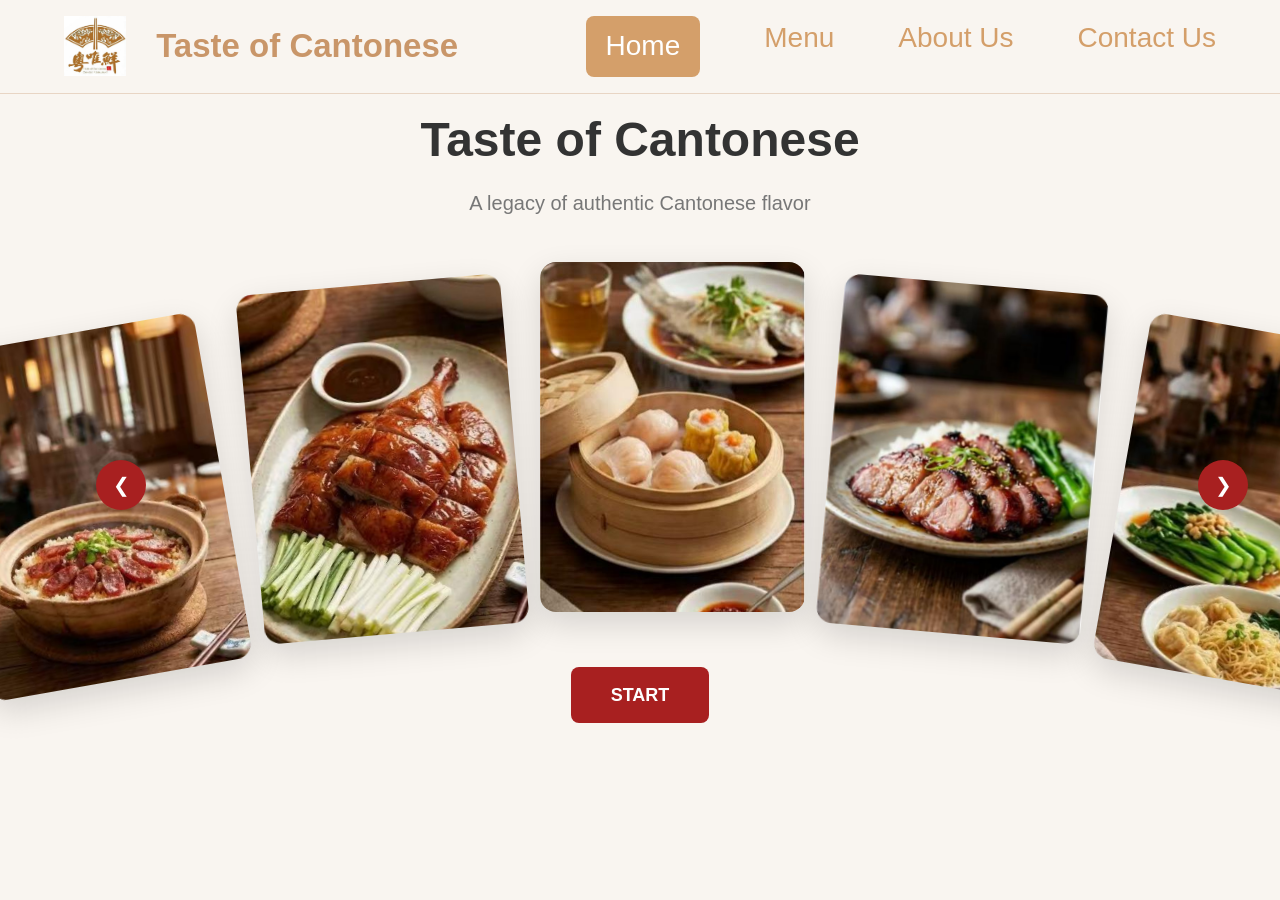
<file: index.html>
<!DOCTYPE html>
<html lang="en">
<head>
    <meta charset="UTF-8">
    <meta name="viewport" content="width=device-width, initial-scale=1.0, maximum-scale=1.0, user-scalable=no">
    <title>Taste of Cantonese</title>
    <link rel="stylesheet" href="style.css">
</head>
<body>
  <!--navigation-->
  <nav class="navbar">
        <div class="logo">
            <img src="logo.jpg"alt="Logo">
        </div>
        <div class="current-page-name">Home</div>
        <div class="header-title">
            <h2>Taste of Cantonese</h2>
        </div>
        <button class="hamburger-btn">☰</button>
        <div class="nav-links">
            <a href="index.html"class='active'>Home</a>
            <a href="menu.html">Menu</a>
            <a href="about.html">About Us</a>
            <a href="contact.html">Contact Us</a>
        </div>
    </nav>
  <!--Home-->
  <section id="home" class="home-page">
        <h1 class="home-title">Taste of Cantonese</h1>
        <p class="home-subtitle">A legacy of authentic Cantonese flavor</p>
       
        <div class="food-gallery-wrapper">
            <button class="carousel-arrow arrow-left">❮</button>
            <button class="carousel-arrow arrow-right">❯</button>

        <div class="food-gallery">
            <div class="food-card">
                <img src="food1.jpg" alt="Claypot Rice">
            </div>
            <div class="food-card">
                <img src="food2.jpg" alt="Roast Duck">
            </div>
            <div class="food-card">
                <img src="food3.jpg" alt="Dim Sum">
            </div>
            <div class="food-card">
                <img src="food4.jpg" alt="BBQ Pork">
            </div>
            <div class="food-card">
                <img src="food5.jpg" alt="Beef Noodles">
            </div>
          </div> 
        </div>

        <a href="menu.html" class="start-btn">START</a >
    </section>
    <script src="checkout.js" defer></script>
</body>
</html>
</file>
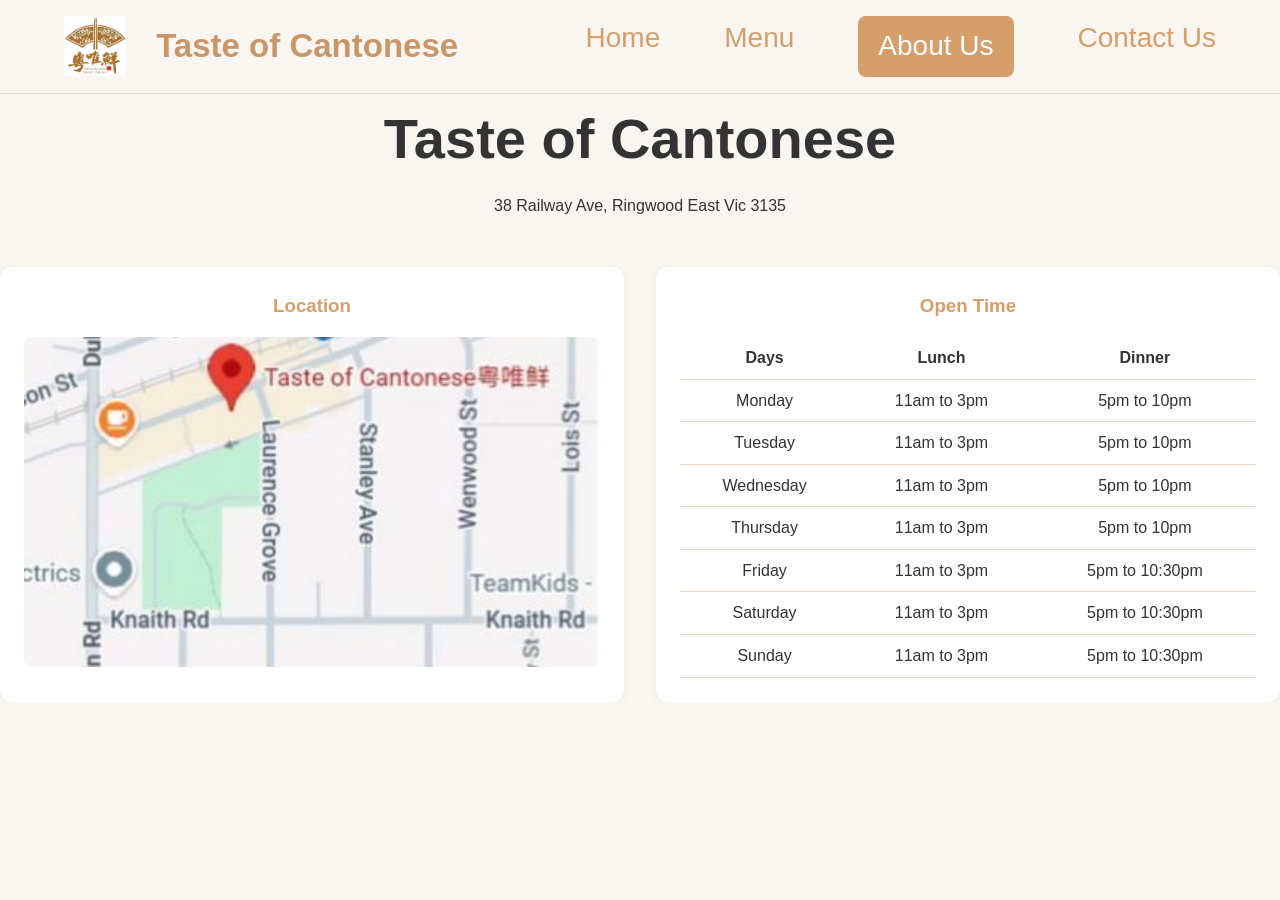
<file: about.html>
<!DOCTYPE html>
<html lang="en">
<head>
    <meta charset="UTF-8">
    <meta name="viewport" content="width=device-width, initial-scale=1.0, maximum-scale=1.0, user-scalable=no">
    <title>Taste of Cantonese</title>
    <link rel="stylesheet" href="style.css">
</head>
<body>
  <!--navigation-->
  <nav class="navbar">
        <div class="logo">
            <img src="logo.jpg"alt="Logo">
        </div>
        <div class="current-page-name">About Us</div>
        <div class="header-title">
            <h2>Taste of Cantonese</h2>
        </div>
        <button class="hamburger-btn">☰</button>
        <div class="nav-links">
            <a href="index.html">Home</a>
            <a href="menu.html">Menu</a>
            <a href="about.html"class='active'>About Us</a>
            <a href="contact.html">Contact Us</a>
        </div>
    </nav>

<!--About Us-->
  <section id="about" class="about-page container">
        <h1 class="about-title">Taste of Cantonese</h1>
        <a href="https://www.google.com/maps?ll=-37.812625,145.24917&z=16&t=m&hl=zh-CN&gl=US&mapclient=embed&cid=7677060217797160655" target="_blank" class="address-link">38 Railway Ave, Ringwood East Vic 3135</a >
        <div class="about-info">
            <div class="location">
                <h3>Location</h3>
                <div class="map">
                    <!-- Placeholder map -->
                    <img src="map.jpg" alt="Map">
                </div>
            </div>
            <div class="hours">
                <h3>Open Time</h3>
                <table class="hours-table">
                    <thead>
                        <tr>
                            <th>Days</th>
                            <th>Lunch</th>
                            <th>Dinner</th>
                        </tr>
                    </thead>
                    <tbody>
                        <tr>
                            <td>Monday</td>
                            <td>11am to 3pm</td>
                            <td>5pm to 10pm</td>
                        </tr>
                        <tr>
                            <td>Tuesday</td>
                            <td>11am to 3pm</td>
                            <td>5pm to 10pm</td>
                        </tr>
                        <tr>
                            <td>Wednesday</td>
                            <td>11am to 3pm</td>
                            <td>5pm to 10pm</td>
                        </tr>
                        <tr>
                            <td>Thursday</td>
                            <td>11am to 3pm</td>
                            <td>5pm to 10pm</td>
                        </tr>
                        <tr>
                            <td>Friday</td>
                            <td>11am to 3pm</td>
                            <td>5pm to 10:30pm</td>
                        </tr>
                        <tr>
                            <td>Saturday</td>
                            <td>11am to 3pm</td>
                            <td>5pm to 10:30pm</td>
                        </tr>
                        <tr>
                            <td>Sunday</td>
                            <td>11am to 3pm</td>
                            <td>5pm to 10:30pm</td>
                        </tr>
                    </tbody>
                </table>
            </div>
        </div>
    </section>
    <script src="checkout.js" defer></script>
</body>
</html>
</file>
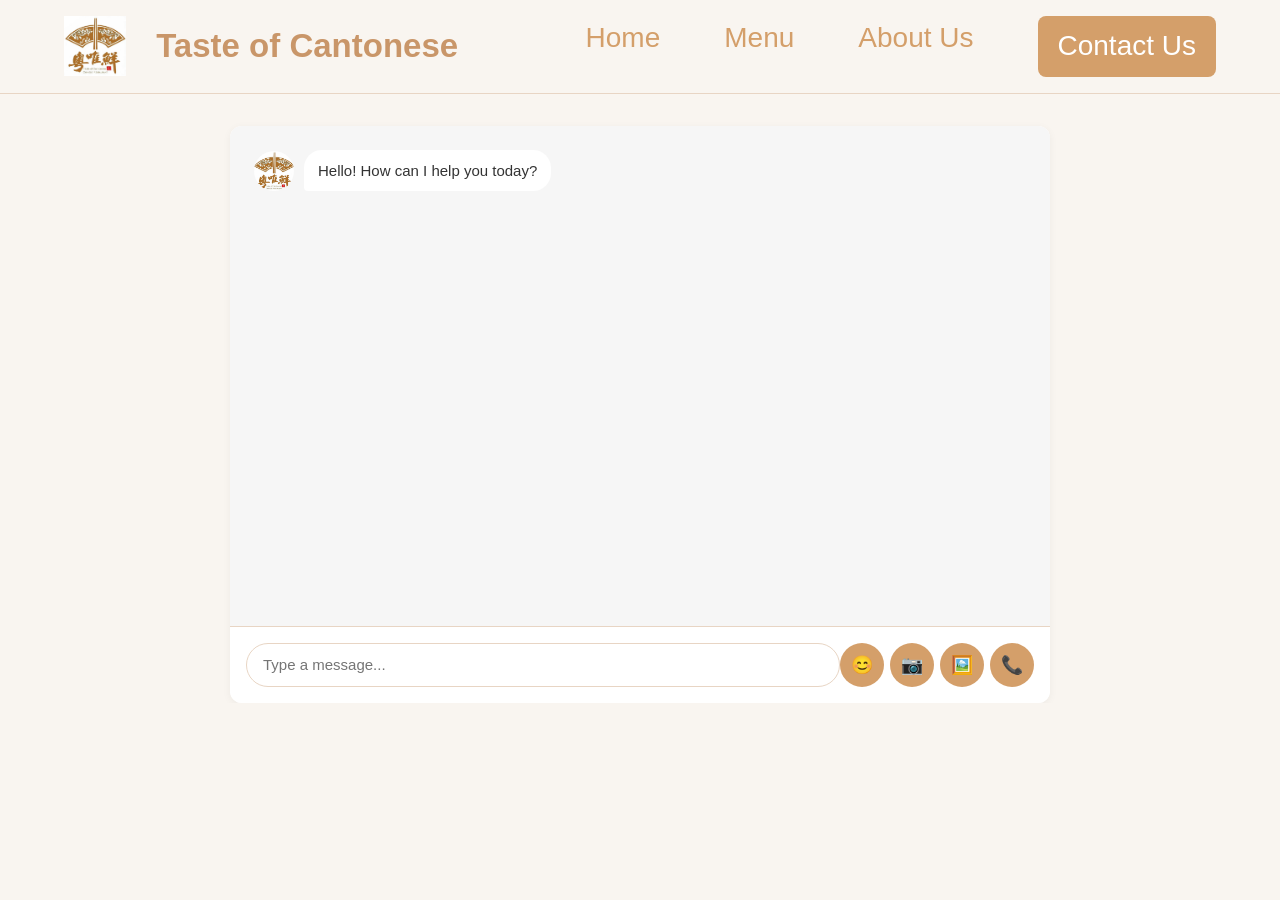
<file: contact.html>
<!DOCTYPE html>
<html lang="en">
<head>
    <meta charset="UTF-8">
    <meta name="viewport" content="width=device-width, initial-scale=1.0, maximum-scale=1.0, user-scalable=no">
    <title>Taste of Cantonese</title>
    <link rel="stylesheet" href="style.css">
</head>
<body>
  <!--navigation-->
  <nav class="navbar">
        <div class="logo">
            <img src="logo.jpg"alt="Logo">
        </div>
        <div class="current-page-name">Contact Us</div>
        <div class="header-title">
            <h2>Taste of Cantonese</h2>
        </div>
        <button class="hamburger-btn">☰</button>
        <div class="nav-links">
            <a href="index.html">Home</a>
            <a href="menu.html">Menu</a>
            <a href="about.html">About Us</a>
            <a href="contact.html"class='active'>Contact Us</a>
        </div>
    </nav>

<!--Contact Us--> 
  <section id="contact" class="contact-page container">
        <div class="chat-container">
            <div class="chat-messages" id="chatMessages">
                <div class="message bot">
                    <div class="chat-avatar">
                        <img src="logo.jpg" alt="Bot">
                    </div>
                    <div class="chat-bubble">
                        <p>Hello! How can I help you today?</p>
                    </div>
                </div>
            </div>
            <div class="message-input">
                <input type="text" id="chatInput" placeholder="Type a message...">
                    <div class="chat-actions">
                        <button id="sendBtn">➤</button>
                        <button>😊</button>
                        <button>📷</button>
                        <button>🖼️</button>
                        <button>📞</button>
                    </div>
            </div>
        </div>
    </section>
    <script src="checkout.js" defer></script>
</body>
</html>
</file>
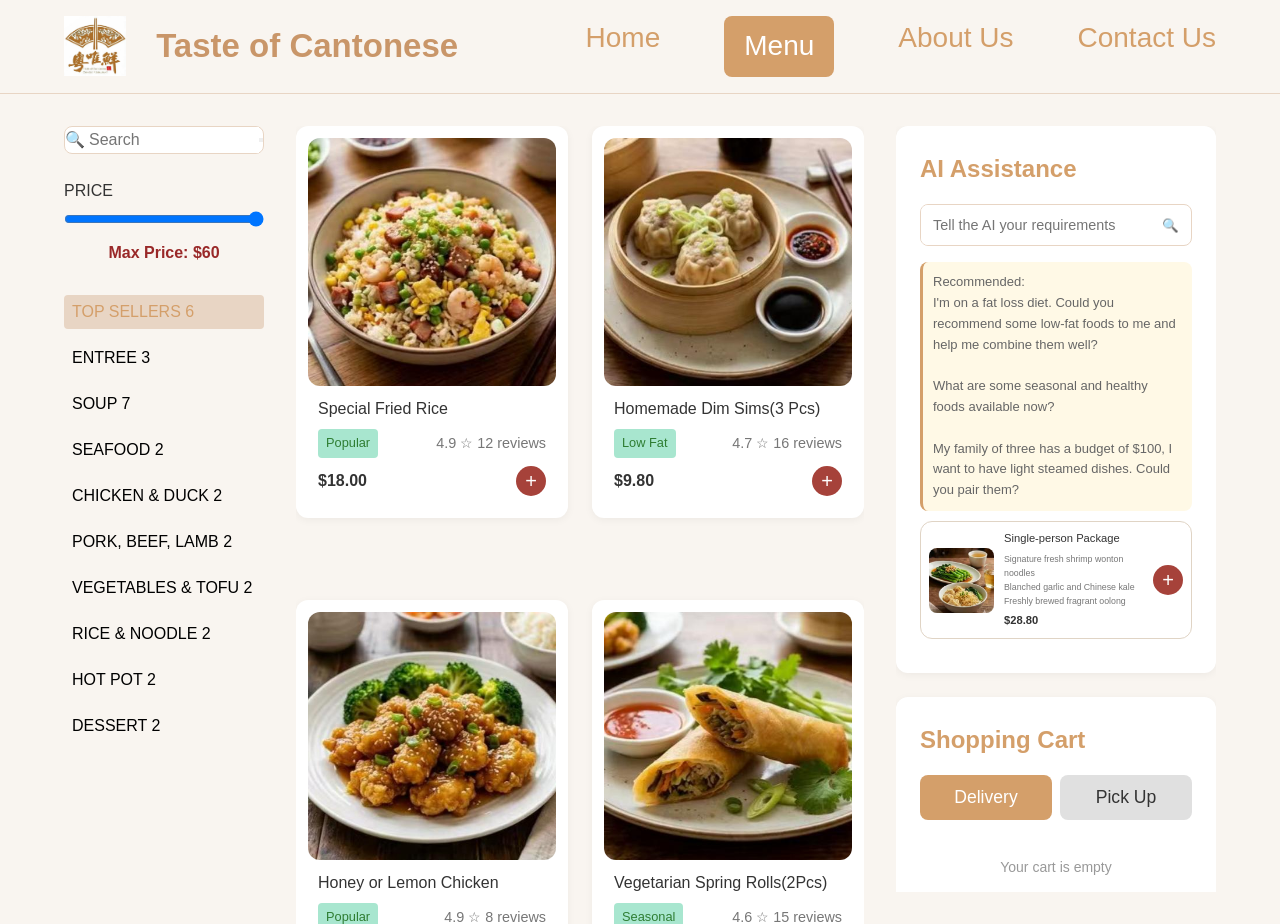
<file: menu.html>
<!DOCTYPE html>
<html lang="en">
<head>
    <meta charset="UTF-8">
    <meta name="viewport" content="width=device-width, initial-scale=1.0, maximum-scale=1.0, user-scalable=no">
    <title>Taste of Cantonese</title>
    <link rel="stylesheet" href="style.css">
</head>
<body>
  <!--navigation-->
  <nav class="navbar">
        <div class="logo">
            <img src="logo.jpg"alt="Logo">
        </div>
        <div class="current-page-name">Menu</div>
        <div class="header-title">
            <h2>Taste of Cantonese</h2>
        </div>
        <button class="mobile-search-btn">🔍</button>
        <button class="hamburger-btn" onclick="toggleNav()">☰</button>
        <div class="nav-links" id="nav-links">
            <a href="index.html">Home</a>
            <a href="menu.html"class='active'>Menu</a>
            <a href="about.html">About Us</a>
            <a href="contact.html">Contact Us</a>
        </div>
    </nav>
    <!-- Mobile search pop-up window -->
    <div id="mobileSearchModal" class="modal-overlay">
        <div class="modal">
            <button class="modal-close">&times;</button>
            <div class="mobile-search-modal-bar">
                <span>🔍</span>
                <input type="text" id="mobileSearchInput" placeholder="Search dishes...">
            </div>
        <div class="mobile-suggestion-box" id="mobileSuggestBox"></div>
        </div>
    </div>
  <!--Menu-->
  <section id="menu" class="menu-page container">
        <!-- Sidebar Filters -->
        <div class="sidebar">
            <div class="search-bar">
                <span>🔍</span>
                <input type="text" placeholder="Search" id="searchInput">
                <button type="submit"></button>
            </div>

            <div class="price-filter">
                <label>PRICE</label>
                <input type="range" min="0" max="60" value="60" class="price-slider">
                <div class="current-price">Max Price: $<span id="priceValue">60</span></div>
            </div>

            <div class="category-list">
                <button class="active" data-category="topsellers">TOP SELLERS 6</button>
                <button data-category="entree" class="cat-btn">ENTREE <span class="cat-count">0</span></button>
                <button data-category="soup" class="cat-btn">SOUP <span class="cat-count">0</span></button>
                <button data-category="seafood" class="cat-btn">SEAFOOD <span class="cat-count">0</span></button>
                <button data-category="chicken" class="cat-btn">CHICKEN & DUCK <span class="cat-count">0</span></button>
                <button data-category="meat" class="cat-btn">PORK, BEEF, LAMB <span class="cat-count">0</span></button>
                <button data-category="vege" class="cat-btn">VEGETABLES & TOFU <span class="cat-count">0</span></button>
                <button data-category="rice" class="cat-btn">RICE & NOODLE <span class="cat-count">0</span></button>
                <button data-category="hotpot" class="cat-btn">HOT POT <span class="cat-count">0</span></button>
                <button data-category="dessert" class="cat-btn">DESSERT <span class="cat-count">0</span></button>
            </div>
        </div>

    <!-- Menu bottom bar -->
    <div class="menu-fixed-bottom-bar">
        <div class="ai-icon-btn">AI</div>
        <div class="total-price-text">$0 <span class="cart-toggle-btn">^</span></div>
            <button class="order-submit-btn" onclick="openCartModal()">Order</button>
    </div>

    <!--Menu Grid-->
    <div class="menu-grid">
    <!--Top Sellers-->
    <div class="menu-card" data-category="topsellers" onclick="openModal('Special Fried Rice', '$18.00', 'menucard1.jpg', 'Popular', 4.9, '12 reviews')">
        <img src="menucard1.jpg" alt="Special Fried Rice">
        <div class="card-content">
            <h3 class="card-title">Special Fried Rice</h3>
            <div class="card-tags">
                <span class="tag">Popular</span>
                <div class="rating">
                    <span>4.9</span>
                    <span>☆</span>
                    <span>12 reviews</span>
                </div>
            </div>
            <div class="card-footer">
                <span class="price">$18.00</span>
                <button class="add-btn">+</button>
            </div>
        </div>
    </div>

    <div class="menu-card" data-category="topsellers" onclick="openModal('Homemade Dim Sims(3 Pcs)', '$18.00', 'menucard2.jpg', 'Popular', 4.9, '12 reviews')">
        <img src="menucard2.jpg" alt="Homemade Dim Sims">
        <div class="card-content">
            <h3 class="card-title">Homemade Dim Sims(3 Pcs)</h3>
            <div class="card-tags">
                <span class="tag">Low Fat</span>
                <div class="rating">
                    <span>4.7</span>
                    <span>☆</span>
                    <span>16 reviews</span>
                </div>
            </div>
            <div class="card-footer">
                <span class="price">$9.80</span>
                <button class="add-btn">+</button>
            </div>
        </div>
    </div>

    <div class="menu-card" data-category="topsellers" onclick="openModal('Honey or Lemon Chicken', '$31.60', 'menucard3.jpg', 'Popular', 4.9, '8 reviews')">
        <img src="menucard3.jpg" alt="Honey or Lemon Chicken">
        <div class="card-content">
            <h3 class="card-title">Honey or Lemon Chicken</h3>
            <div class="card-tags">
                <span class="tag">Popular</span>
                <div class="rating">
                    <span>4.9</span>
                    <span>☆</span>
                    <span>8 reviews</span>
                </div>
            </div>
            <div class="card-footer">
                <span class="price">$31.60</span>
                <button class="add-btn">+</button>
            </div>
        </div>
    </div>

    <div class="menu-card" data-category="topsellers" onclick="openModal('Vegetarian Spring Rolls(2Pcs)', '$8.70', 'menucard4.jpg', 'Seasonal', 4.6, '15 reviews')">
        <img src="menucard4.jpg" alt="Vegetarian Spring Rolls">
        <div class="card-content">
            <h3 class="card-title">Vegetarian Spring Rolls(2Pcs)</h3>
            <div class="card-tags">
                <span class="tag">Seasonal</span>
                <div class="rating">
                    <span>4.6</span>
                    <span>☆</span>
                    <span>15 reviews</span>
                </div>
            </div>
            <div class="card-footer">
                <span class="price">$8.70</span>
                <button class="add-btn">+</button>
            </div>
        </div>
    </div>

    <div class="menu-card" data-category="topsellers" onclick="openModal('Sizzling Mongolian Beef', '$31.60', 'menucard5.jpg', 'Popular', 4.8, '10 reviews')">
        <img src="menucard5.jpg" alt="Sizzling Mongolian Beef">
        <div class="card-content">
            <h3 class="card-title">Sizzling Mongolian Beef</h3>
            <div class="card-tags">
                <span class="tag">Popular</span>
                <div class="rating">
                    <span>4.8</span>
                    <span>☆</span>
                    <span>10 reviews</span>
                </div>
            </div>
            <div class="card-footer">
                <span class="price">$31.60</span>
                <button class="add-btn">+</button>
            </div>
        </div>
    </div>

    <div class="menu-card" data-category="topsellers" onclick="openModal('Singapore Fried Noodle', '$18.50', 'menucard6.jpg', 'Popular', 4.5, '12 reviews')">
        <img src="menucard6.jpg" alt="Singapore Fried Noodle">
        <div class="card-content">
            <h3 class="card-title">Singapore Fried Noodle</h3>
            <div class="card-tags">
                <span class="tag">Popular</span>
                <div class="rating">
                    <span>4.5</span>
                    <span>☆</span>
                    <span>12 reviews</span>
                </div>
            </div>
            <div class="card-footer">
                <span class="price">$18.50</span>
                <button class="add-btn">+</button>
            </div>
        </div>
    </div>

    <!--Entree-->
    <div class="menu-card" data-category="entree" onclick="openModal('Steamed BBQ pork bun (2pcs)', '$12.00', 'menucard13.jpg', 'Popular', 4.5, '10 reviews')">
        <img src="menucard13.jpg" alt="Steamed BBQ pork bun (2pcs)">
        <div class="card-content">
            <h3 class="card-title">Steamed BBQ pork bun (2pcs)</h3>
            <div class="card-tags">
                <span class="tag">Popular</span>
                <div class="rating">
                    <span>4.5</span>
                    <span>☆</span>
                    <span>10 reviews</span>
                </div>
            </div>
            <div class="card-footer">
                <span class="price">$12.00</span>
                <button class="add-btn">+</button>
            </div>
        </div>
    </div>

    <div class="menu-card" data-category="entree" onclick="openModal('Deep Fried Quail with Salt & Pepper Chilli', '$12.00', 'menucard14.jpg', 'Spicy', 4.6, '8 reviews')">
        <img src="menucard14.jpg" alt="Deep Fried Quail with Salt & Pepper Chilli">
        <div class="card-content">
            <h3 class="card-title">Deep Fried Quail with Salt & Pepper Chilli</h3>
            <div class="card-tags">
                <span class="tag">Spicy</span>
                <div class="rating">
                    <span>4.6</span>
                    <span>☆</span>
                    <span>8 reviews</span>
                </div>
            </div>
            <div class="card-footer">
                <span class="price">$12.00</span>
                <button class="add-btn">+</button>
            </div>
        </div>
    </div>

    <div class="menu-card" data-category="entree" onclick="openModal('Sesame Prawn (2 Pcs)', '$10.90', 'menucard15.jpg', 'Popular', 4.7, '12 reviews')">
        <img src="menucard15.jpg" alt="Sesame Prawn (2 Pcs)">
        <div class="card-content">
            <h3 class="card-title">Sesame Prawn (2 Pcs)</h3>
            <div class="card-tags">
                <span class="tag">Popular</span>
                <div class="rating">
                    <span>4.7</span>
                    <span>☆</span>
                    <span>12 reviews</span>
                </div>
            </div>
            <div class="card-footer">
                <span class="price">$10.90</span>
                <button class="add-btn">+</button>
            </div>
        </div>
    </div>

    <!-- Soup Items -->
    <div class="menu-card" data-category="soup" onclick="openModal('Szechuan Hot & Sour Soup', '$9.80', 'menucard7.jpg', 'Low Fat', 4.5, '7 reviews')">
        <img src="menucard7.jpg" alt="Szechuan Hot & Sour Soup">
        <div class="card-content">
            <h3 class="card-title">Szechuan Hot & Sour Soup</h3>
            <div class="card-tags">
                <span class="tag">Low Fat</span>
                <div class="rating">
                    <span>4.5</span><span>☆</span><span>7 reviews</span>
                </div>
            </div>
            <div class="card-footer">
                <span class="price">$9.80</span>
                <button class="add-btn">+</button>
            </div>
        </div>
    </div>
    <div class="menu-card" data-category="soup" onclick="openModal('Chicken Sweet Corn Soup', '$8.70', 'menucard8.jpg', 'Low Fat', 4.9, '18 reviews')">
        <img src="menucard8.jpg" alt="Chicken Sweet Corn Soup">
        <div class="card-content">
            <h3 class="card-title">Chicken Sweet Corn Soup</h3>
            <div class="card-tags">
                <span class="tag">Low Fat</span>
                <div class="rating">
                    <span>4.9</span><span>☆</span><span>18 reviews</span>
                </div>
            </div>
            <div class="card-footer">
                <span class="price">$8.70</span>
                <button class="add-btn">+</button>
            </div>
        </div>
    </div>
    <div class="menu-card" data-category="soup" onclick="openModal('Chinese Mushroom & Veg Soup', '$8.70', 'menucard9.jpg', 'Seasonal', 4.9, '8 reviews')">
        <img src="menucard9.jpg" alt="Chinese Mushroom & Veg Soup">
        <div class="card-content">
            <h3 class="card-title">Chinese Mushroom & Veg Soup</h3>
            <div class="card-tags">
                <span class="tag">Seasonal</span>
                <div class="rating">
                    <span>4.9</span><span>☆</span><span>8 reviews</span>
                </div>
            </div>
            <div class="card-footer">
                <span class="price">$8.70</span>
                <button class="add-btn">+</button>
            </div>
        </div>
    </div>
    <div class="menu-card" data-category="soup" onclick="openModal('Shredded Duck Soup', '$9.80', 'menucard10.jpg', 'Popular', 4.6, '15 reviews')">
        <img src="menucard10.jpg" alt="Shredded Duck Soup">
        <div class="card-content">
            <h3 class="card-title">Shredded Duck Soup</h3>
            <div class="card-tags">
                <span class="tag">Popular</span>
                <div class="rating">
                    <span>4.6</span><span>☆</span><span>15 reviews</span>
                </div>
            </div>
            <div class="card-footer">
                <span class="price">$9.80</span>
                <button class="add-btn">+</button>
            </div>
        </div>
    </div>
    <div class="menu-card" data-category="soup" onclick="openModal('Seafood Beancurd Soup', '$10.90', 'menucard11.jpg', 'Popular', 4.8, '8 reviews')">
        <img src="menucard11.jpg" alt="Seafood Beancurd Soup">
        <div class="card-content">
            <h3 class="card-title">Seafood Beancurd Soup</h3>
            <div class="card-tags">
                <span class="tag">Popular</span>
                <div class="rating">
                    <span>4.8</span><span>☆</span><span>8 reviews</span>
                </div>
            </div>
            <div class="card-footer">
                <span class="price">$10.90</span>
                <button class="add-btn">+</button>
            </div>
        </div>
    </div>
    <div class="menu-card" data-category="soup" onclick="openModal('Crab Meat & Shark Fin Soup', '$10.90', 'menucard12.jpg', 'Popular', 4.7, '16 reviews')">
        <img src="menucard12.jpg" alt="Crab Meat & Shark Fin Soup">
        <div class="card-content">
            <h3 class="card-title">Crab Meat & Shark Fin Soup</h3>
            <div class="card-tags">
                <span class="tag">Popular</span>
                <div class="rating">
                    <span>4.7</span><span>☆</span><span>16 reviews</span>
                </div>
            </div>
            <div class="card-footer">
                <span class="price">$10.90</span>
                <button class="add-btn">+</button>
            </div>
        </div>
    </div>
        <div class="menu-card" data-category="soup" onclick="openModal('Wonton Soup', '$9.80', 'menucard16.jpg', 'Popular', 4.6, '14 reviews')">
        <img src="menucard16.jpg" alt="Wonton Soup">
        <div class="card-content">
            <h3 class="card-title">Wonton Soup</h3>
            <div class="card-tags">
                <span class="tag">Popular</span>
                <div class="rating">
                    <span>4.6</span>
                    <span>☆</span>
                    <span>14 reviews</span>
                </div>
            </div>
            <div class="card-footer">
                <span class="price">$9.80</span>
                <button class="add-btn">+</button>
            </div>
        </div>
    </div>

    <!-- SEAFOOD -->
    <div class="menu-card" data-category="seafood" onclick="openModal('Poached Sliced Fish Fillets in Hot Chilli Oil', '$38.20', 'menucard17.jpg', 'Spicy', 4.7, '9 reviews')">
        <img src="menucard17.jpg" alt="Poached Sliced Fish Fillets in Hot Chilli Oil">
        <div class="card-content">
            <h3 class="card-title">Poached Sliced Fish Fillets in Hot Chilli Oil</h3>
            <div class="card-tags">
                <span class="tag">Spicy</span>
                <div class="rating">
                    <span>4.7</span>
                    <span>☆</span>
                    <span>9 reviews</span>
                </div>
            </div>
            <div class="card-footer">
                <span class="price">$38.20</span>
                <button class="add-btn">+</button>
            </div>
        </div>
    </div>

    <div class="menu-card" data-category="seafood" onclick="openModal('Sliced Fish Fillets with Pickled Cabbage in Soup', '$38.20', 'menucard18.jpg', 'Popular', 4.6, '11 reviews')">
        <img src="menucard18.jpg" alt="Sliced Fish Fillets with Pickled Cabbage in Soup">
        <div class="card-content">
            <h3 class="card-title">Sliced Fish Fillets with Pickled Cabbage in Soup</h3>
            <div class="card-tags">
                <span class="tag">Popular</span>
                <div class="rating">
                    <span>4.6</span>
                    <span>☆</span>
                    <span>11 reviews</span>
                </div>
            </div>
            <div class="card-footer">
                <span class="price">$38.20</span>
                <button class="add-btn">+</button>
            </div>
        </div>
    </div>

    <!-- CHICKEN & DUCK -->
    <div class="menu-card" data-category="chicken" onclick="openModal('Peking Duck', '$54.50', 'menucard19.jpg', 'Premium', 4.9, '22 reviews')">
        <img src="menucard19.jpg" alt="Peking Duck">
        <div class="card-content">
            <h3 class="card-title">Peking Duck</h3>
            <div class="card-tags">
                <span class="tag">Premium</span>
                <div class="rating">
                    <span>4.9</span>
                    <span>☆</span>
                    <span>22 reviews</span>
                </div>
            </div>
            <div class="card-footer">
                <span class="price">$54.50</span>
                <button class="add-btn">+</button>
            </div>
        </div>
    </div>

    <div class="menu-card" data-category="chicken" onclick="openModal('BBQ Roasted Duck', '$30.50', 'menucard20.jpg', 'Popular', 4.8, '18 reviews')">
        <img src="menucard20.jpg" alt="BBQ Roasted Duck">
        <div class="card-content">
            <h3 class="card-title">BBQ Roasted Duck</h3>
            <div class="card-tags">
                <span class="tag">Popular</span>
                <div class="rating">
                    <span>4.8</span>
                    <span>☆</span>
                    <span>18 reviews</span>
                </div>
            </div>
            <div class="card-footer">
                <span class="price">$30.50</span>
                <button class="add-btn">+</button>
            </div>
        </div>
    </div>

    <!-- PORK, BEEF, LAMB -->
    <div class="menu-card" data-category="meat" onclick="openModal('Black Pepper Shredded Steak', '$33.80', 'menucard21.jpg', 'Popular', 4.7, '13 reviews')">
        <img src="menucard21.jpg" alt="Black Pepper Shredded Steak">
        <div class="card-content">
            <h3 class="card-title">Black Pepper Shredded Steak</h3>
            <div class="card-tags">
                <span class="tag">Popular</span>
                <div class="rating">
                    <span>4.7</span>
                    <span>☆</span>
                    <span>13 reviews</span>
                </div>
            </div>
            <div class="card-footer">
                <span class="price">$33.80</span>
                <button class="add-btn">+</button>
            </div>
        </div>
    </div>

    <div class="menu-card" data-category="meat" onclick="openModal('Fried Beef in Black Bean Sauce', '$31.60', 'menucard22.jpg', 'Popular', 4.6, '15 reviews')">
        <img src="menucard22.jpg" alt="Fried Beef in Black Bean Sauce">
        <div class="card-content">
            <h3 class="card-title">Fried Beef in Black Bean Sauce</h3>
            <div class="card-tags">
                <span class="tag">Popular</span>
                <div class="rating">
                    <span>4.6</span>
                    <span>☆</span>
                    <span>15 reviews</span>
                </div>
            </div>
            <div class="card-footer">
                <span class="price">$31.60</span>
                <button class="add-btn">+</button>
            </div>
        </div>
    </div>

    <!-- VEGETABLES & TOFU -->
    <div class="menu-card" data-category="vege" onclick="openModal('Stir Fried Mixed Vegetables', '$27.30', 'menucard23.jpg', 'Vegetarian', 4.8, '12 reviews')">
        <img src="menucard23.jpg" alt="Stir Fried Mixed Vegetables">
        <div class="card-content">
            <h3 class="card-title">Stir Fried Mixed Vegetables</h3>
            <div class="card-tags">
                <span class="tag">Vegetarian</span>
                <div class="rating">
                    <span>4.8</span>
                    <span>☆</span>
                    <span>12 reviews</span>
                </div>
            </div>
            <div class="card-footer">
                <span class="price">$27.30</span>
                <button class="add-btn">+</button>
            </div>
        </div>
    </div>

    <div class="menu-card" data-category="vege" onclick="openModal('Fried Chinese Broccoli with Garlic/Oyster Sauce', '$31.60', 'menucard24.jpg', 'Vegetarian', 4.9, '16 reviews')">
        <img src="menucard24.jpg" alt="Fried Chinese Broccoli with Garlic/Oyster Sauce">
        <div class="card-content">
            <h3 class="card-title">Fried Chinese Broccoli with Garlic/Oyster Sauce</h3>
            <div class="card-tags">
                <span class="tag">Vegetarian</span>
                <div class="rating">
                    <span>4.9</span>
                    <span>☆</span>
                    <span>16 reviews</span>
                </div>
            </div>
            <div class="card-footer">
                <span class="price">$31.60</span>
                <button class="add-btn">+</button>
            </div>
        </div>
    </div>

    <!-- RICE & NOODLE -->
    <div class="menu-card" data-category="rice" onclick="openModal('Mince Beef Rice', '$18.00', 'menucard25.jpg', 'Popular', 4.6, '10 reviews')">
        <img src="menucard25.jpg" alt="Mince Beef Rice">
        <div class="card-content">
            <h3 class="card-title">Mince Beef Rice</h3>
            <div class="card-tags">
                <span class="tag">Popular</span>
                <div class="rating">
                    <span>4.6</span>
                    <span>☆</span>
                    <span>10 reviews</span>
                </div>
            </div>
            <div class="card-footer">
                <span class="price">$18.00</span>
                <button class="add-btn">+</button>
            </div>
        </div>
    </div>

    <div class="menu-card" data-category="rice" onclick="openModal('Vegetarian Rice', '$16.90', 'menucard26.jpg', 'Vegetarian', 4.7, '14 reviews')">
        <img src="menucard26.jpg" alt="Vegetarian Rice">
        <div class="card-content">
            <h3 class="card-title">Vegetarian Rice</h3>
            <div class="card-tags">
                <span class="tag">Vegetarian</span>
                <div class="rating">
                    <span>4.7</span>
                    <span>☆</span>
                    <span>14 reviews</span>
                </div>
            </div>
            <div class="card-footer">
                <span class="price">$16.90</span>
                <button class="add-btn">+</button>
            </div>
        </div>
    </div>

    <!-- HOT POT -->
    <div class="menu-card" data-category="hotpot" onclick="openModal('Beef Briskets & Cowhells Hot Pot', '$31.60', 'menucard27.jpg', 'Popular', 4.8, '9 reviews')">
        <img src="menucard27.jpg" alt="Beef Briskets & Cowhells Hot Pot">
        <div class="card-content">
            <h3 class="card-title">Beef Briskets & Cowhells Hot Pot</h3>
            <div class="card-tags">
                <span class="tag">Popular</span>
                <div class="rating">
                    <span>4.8</span>
                    <span>☆</span>
                    <span>9 reviews</span>
                </div>
            </div>
            <div class="card-footer">
                <span class="price">$31.60</span>
                <button class="add-btn">+</button>
            </div>
        </div>
    </div>

    <div class="menu-card" data-category="hotpot" onclick="openModal('Satay Beef & Vermicelli Hot Pot', '$31.60', 'menucard28.jpg', 'Spicy', 4.7, '11 reviews')">
        <img src="menucard28.jpg" alt="Satay Beef & Vermicelli Hot Pot">
        <div class="card-content">
            <h3 class="card-title">Satay Beef & Vermicelli Hot Pot</h3>
            <div class="card-tags">
                <span class="tag">Spicy</span>
                <div class="rating">
                    <span>4.7</span>
                    <span>☆</span>
                    <span>11 reviews</span>
                </div>
            </div>
            <div class="card-footer">
                <span class="price">$31.60</span>
                <button class="add-btn">+</button>
            </div>
        </div>
    </div>

    <!-- DESSERT -->
    <div class="menu-card" data-category="dessert" onclick="openModal('Banana Fritter with Ice Cream', '$10.90', 'menucard29.jpg', 'Dessert', 4.9, '21 reviews')">
        <img src="menucard29.jpg" alt="Banana Fritter with Ice Cream">
        <div class="card-content">
            <h3 class="card-title">Banana Fritter with Ice Cream</h3>
            <div class="card-tags">
                <span class="tag">Dessert</span>
                <div class="rating">
                    <span>4.9</span>
                    <span>☆</span>
                    <span>21 reviews</span>
                </div>
            </div>
            <div class="card-footer">
                <span class="price">$10.90</span>
                <button class="add-btn">+</button>
            </div>
        </div>
    </div>

    <div class="menu-card" data-category="dessert" onclick="openModal('Pineapple Fritter with Ice Cream', '$10.90', 'menucard30.jpg', 'Dessert', 4.8, '18 reviews')">
        <img src="menucard30.jpg" alt="Pineapple Fritter with Ice Cream">
        <div class="card-content">
            <h3 class="card-title">Pineapple Fritter with Ice Cream</h3>
            <div class="card-tags">
                <span class="tag">Dessert</span>
                <div class="rating">
                    <span>4.8</span>
                    <span>☆</span>
                    <span>18 reviews</span>
                </div>
            </div>
            <div class="card-footer">
                <span class="price">$10.90</span>
                <button class="add-btn">+</button>
            </div>
        </div>
    </div>
</div>

   <!-- Right Sidebar -->
        <div class="right-sidebar">
            <!-- AI Assistance -->
            <div class="sidebar-box">
                <h3>AI Assistance</h3>
                <div class="ai-search">
                    <input type="text" placeholder="Tell the AI your requirements" id="aiInput">
                    <button id="aiSearchBtn">🔍</button>
                </div>

                <div class="ai-guide-text">
                    Recommended:<br>
                    I'm on a fat loss diet. Could you recommend some low-fat foods to me and help me combine them well?<br><br>
                    What are some seasonal and healthy foods available now?<br><br>
                    My family of three has a budget of $100, I want to have light steamed dishes. Could you pair them?
                </div>

                <div class="ai-recommendations" id="aiResult" style="display: none;">
                    <p class="text-sm text-gray-600 mb-3">Recommended:</p >
                    <div id="aiRenderList"></div>
                    <button id="aiResetBtn" class="ai-reset-btn">← Back to Menu</button>
                </div>
                            
                <div class="package-item" data-name="Single-person Package" data-price="$28.80" data-img="single-person package.jpg">
                    <img src="single-person package.jpg" alt="Single-person Package">
                    <div class="package-details">
                        <p class="package-title">Single-person Package</p>
                        <p class="package-desc">Signature fresh shrimp wonton noodles<br>Blanched garlic and Chinese kale<br>Freshly brewed fragrant oolong</p>
                        <p class="package-price">$28.80</p>
                    </div>
                    <button class="add-btn">+</button>
                </div>
            </div>

  <!-- Shopping Cart -->
            <div class="sidebar-box">
                <h3>Shopping Cart</h3>
                <div class="cart-header">
                    <button class="cart-tab active">Delivery</button>
                    <button class="cart-tab">Pick Up</button>
                </div>
                <div class="cart-items" id="cartItems"></div>
                <div class="cart-total">
                    <span class="total-label">Order Total:</span>
                    <span class="total-amount">$0</span>
                </div>
                <button class="order-btn" id="orderBtn">Order</button>
            </div>
        </div>
    </section>

    <!-- Food Modal -->
    <div id="foodModal" class="modal-overlay">
        <div class="modal">
            <button class="modal-close">&times;</button>
        <!-- Top Sellers -->
            <!-- Special Fried Rice -->
            <div class="dish-panel" data-dish="Special Fried Rice">
            <h3 class="modal-title">Special Fried Rice $18.00</h3>
            <div class="modal-body">
                <img src="menucard1.jpg" alt="Special Fried Rice" class="modal-image">
                <div class="modal-description">
                    <p>The signature mixed shrimp fried rice features distinct grains of rice paired with fresh and springy shrimp, diced luncheon meat, and eggs. It is complemented by green beans and corn to enhance the freshness and crispness. The dish is rich in wok aroma, salty, fragrant, and sweet, satisfying with just one bite.</p>
                </div>
            </div>
            <div class="preferences">
                <h4>Preferences</h4>
                <div class="preference-options">
                    <button class="pref-btn active">No Spicy</button>
                    <button class="pref-btn">Slightly Spicy</button>
                    <button class="pref-btn">Extremely Spicy</button>
                </div>
            </div>
            </div>
            
            <!-- Homemade Dim Sims -->
            <div class="dish-panel" data-dish="Homemade Dim Sims(3 Pcs)">
            <h3 class="modal-title">Homemade Dim Sims(3 Pcs) $9.80</h3>
            <div class="modal-body">
                <img src="menucard2.jpg" alt="Homemade Dim Sims" class="modal-image">
                <div class="modal-description">
                    <p>Steamed pork and vegetable dumplings, hand-wrapped daily, served with our signature soy-vinegar dipping sauce.</p>
                </div>
            </div>
            <div class="preferences">
                <h4>Preferences</h4>
                <div class="preference-options">
                    <button class="pref-btn active">Steamed</button>
                    <button class="pref-btn">Pan Fried</button>
                </div>
            </div>
            </div>

            <!-- Honey or Lemon Chicken -->
            <div class="dish-panel" data-dish="Honey or Lemon Chicken">
            <h3 class="modal-title">Honey or Lemon Chicken $31.60</h3>
            <div class="modal-body">
                <img src="menucard3.jpg" alt="Honey or Lemon Chicken" class="modal-image">
                <div class="modal-description">
                    <p>Crispy battered chicken pieces tossed in either sweet honey glaze or tangy lemon sauce, served with steamed rice.</p>
                </div>
            </div>
            <div class="preferences">
                <h4>Preferences</h4>
                <div class="preference-options">
                    <button class="pref-btn active">Honey Flavour</button>
                    <button class="pref-btn">Lemon Flavour</button>
                </div>
            </div>
            </div>

            <!-- Vegetarian Spring Rolls -->
            <div class="dish-panel" data-dish="Vegetarian Spring Rolls(2Pcs)">
            <h3 class="modal-title">Vegetarian Spring Rolls(2Pcs) $8.70</h3>
            <div class="modal-body">
                <img src="menucard4.jpg" alt="Vegetarian Spring Rolls" class="modal-image">
                <div class="modal-description">
                    <p>Crispy vegetable rolls filled with cabbage, carrots, and glass noodles, served with sweet chilli sauce.</p>
                </div>
            </div>
            <div class="preferences">
                <h4>Preferences</h4>
                <div class="preference-options">
                    <button class="pref-btn active">No Extra Sauce</button>
                    <button class="pref-btn">Extra Sweet Chilli</button>
                </div>
            </div>
            </div>

            <!-- Sizzling Mongolian Beef -->
            <div class="dish-panel" data-dish="Sizzling Mongolian Beef">
            <h3 class="modal-title">Sizzling Mongolian Beef $31.60</h3>
            <div class="modal-body">
                <img src="menucard5.jpg" alt="Sizzling Mongolian Beef" class="modal-image">
                <div class="modal-description">
                    <p>Tender slices of beef stir-fried with scallions and onions in a sweet soy sauce, served sizzling hot on a cast iron plate.</p>
                </div>
            </div>
            <div class="preferences">
                <h4>Preferences</h4>
                <div class="preference-options">
                    <button class="pref-btn active">Regular</button>
                    <button class="pref-btn">Extra Spicy</button>
                </div>
            </div>
            </div>

            <!-- Singapore Fried Noodle -->
            <div class="dish-panel" data-dish="Singapore Fried Noodle">
            <h3 class="modal-title">Singapore Fried Noodle $18.50</h3>
            <div class="modal-body">
                <img src="menucard6.jpg" alt="Singapore Fried Noodle" class="modal-image">
                <div class="modal-description">
                    <p>Rice vermicelli stir-fried with curry powder, prawns, char siu pork, eggs, and bean sprouts.</p>
                </div>
            </div>
            <div class="preferences">
                <h4>Preferences</h4>
                <div class="preference-options">
                    <button class="pref-btn active">No Spicy</button>
                    <button class="pref-btn">Slightly Spicy</button>
                    <button class="pref-btn">Extra Spicy</button>
                </div>
            </div>
            </div>

        <!-- Entree -->
            <!-- Steamed BBQ pork bun -->
            <div class="dish-panel" data-dish="Steamed BBQ pork bun (2pcs)">
            <h3 class="modal-title">Steamed BBQ pork bun (2pcs) $12.00</h3>
            <div class="modal-body">
                <img src="menucard13.jpg" alt="Steamed BBQ pork bun" class="modal-image">
                <div class="modal-description">
                    <p>Soft, fluffy buns filled with sweet and savoury barbecued pork, a classic Cantonese dim sum favourite.</p>
                </div>
            </div>
            <div class="preferences">
                <h4>Preferences</h4>
                <div class="preference-options">
                    <button class="pref-btn active">Standard</button>
                    <button class="pref-btn">Extra Sauce</button>
                </div>
            </div>
            </div>

            <!-- Deep Fried Quail with Salt & Pepper Chilli -->
            <div class="dish-panel" data-dish="Deep Fried Quail with Salt & Pepper Chilli">
            <h3 class="modal-title">Deep Fried Quail with Salt & Pepper Chilli $12.00</h3>
            <div class="modal-body">
                <img src="menucard14.jpg" alt="Deep Fried Quail" class="modal-image">
                <div class="modal-description">
                    <p>Crispy fried quail seasoned with salt, pepper, and chilli, served with a side of lemon wedges.</p>
                </div>
            </div>
            <div class="preferences">
                <h4>Preferences</h4>
                <div class="preference-options">
                    <button class="pref-btn active">Regular</button>
                    <button class="pref-btn">Extra Spicy</button>
                </div>
            </div>
            </div>

            <!-- Sesame Prawn -->
            <div class="dish-panel" data-dish="Sesame Prawn (2 Pcs)">
            <h3 class="modal-title">Sesame Prawn (2 Pcs) $10.90</h3>
            <div class="modal-body">
                <img src="menucard15.jpg" alt="Sesame Prawn" class="modal-image">
                <div class="modal-description">
                    <p>Succulent prawns coated in a light batter, rolled in sesame seeds, and deep-fried to golden perfection.</p>
                </div>
            </div>
            <div class="preferences">
                <h4>Preferences</h4>
                <div class="preference-options">
                    <button class="pref-btn active">No Extra Sauce</button>
                    <button class="pref-btn">Extra Sweet Chilli</button>
                </div>
            </div>
            </div>

        <!-- Soup -->
            <!-- Szechuan Hot & Sour Soup -->
            <div class="dish-panel" data-dish="Szechuan Hot & Sour Soup">
            <h3 class="modal-title">Szechuan Hot & Sour Soup $9.80</h3>
            <div class="modal-body">
                <img src="menucard7.jpg" alt="Szechuan Hot & Sour Soup" class="modal-image">
                <div class="modal-description">
                    <p>A classic spicy and sour soup with tofu, mushrooms, bamboo shoots, and eggs, flavoured with black vinegar and white pepper.</p>
                </div>
            </div>
            <div class="preferences">
                <h4>Preferences</h4>
                <div class="preference-options">
                    <button class="pref-btn active">Regular</button>
                    <button class="pref-btn">Extra Spicy</button>
                </div>
            </div>
            </div>

            <!-- Chicken Sweet Corn Soup -->
            <div class="dish-panel" data-dish="Chicken Sweet Corn Soup">
            <h3 class="modal-title">Chicken Sweet Corn Soup $8.70</h3>
            <div class="modal-body">
                <img src="menucard8.jpg" alt="Chicken Sweet Corn Soup" class="modal-image">
                <div class="modal-description">
                    <p>A smooth and creamy soup made with shredded chicken, sweet corn, and egg, lightly seasoned with salt.</p>
                </div>
            </div>
            <div class="preferences">
                <h4>Preferences</h4>
                <div class="preference-options">
                    <button class="pref-btn active">No Coriander</button>
                    <button class="pref-btn">With Coriander</button>
                </div>
            </div>
            </div>

            <!-- Chinese Mushroom & Veg Soup -->
            <div class="dish-panel" data-dish="Chinese Mushroom & Veg Soup">
            <h3 class="modal-title">Chinese Mushroom & Veg Soup $8.70</h3>
            <div class="modal-body">
                <img src="menucard9.jpg" alt="Chinese Mushroom & Veg Soup" class="modal-image">
                <div class="modal-description">
                    <p>Light and nourishing Cantonese slow-boiled soup, made with premium shiitake mushrooms and fresh seasonal vegetables. Low fat, oil free, naturally umami, perfect for a light and healthy vegetarian choice.</p >
                </div>
            </div>
            <div class="preferences">
                <h4>Soup Base</h4>
                <div class="preference-options">
                    <button class="pref-btn active">Light Broth</button>
                    <button class="pref-btn">Rich Broth</button>
                    <button class="pref-btn">Extra Herbal</button>
                </div>
            </div>
            </div>

            <!-- Shredded Duck Soup -->
            <div class="dish-panel" data-dish="Shredded Duck Soup">
            <h3 class="modal-title">Shredded Duck Soup $9.80</h3>
            <div class="modal-body">
                <img src="menucard10.jpg" alt="Shredded Duck Soup" class="modal-image">
                <div class="modal-description">
                    <p>Traditional slow-cooked Cantonese soup with tender shredded duck meat. Simmered for hours to bring a rich, mild, and nourishing flavour, light on the stomach and perfect for all ages.</p >
                </div>
            </div>
            <div class="preferences">
                <h4>Soup Base</h4>
                <div class="preference-options">
                    <button class="pref-btn active">Clear Broth</button>
                    <button class="pref-btn">Rich Broth</button>
                </div>
            </div>
            </div>

            <!-- Seafood Beancurd Soup -->
            <div class="dish-panel" data-dish="Seafood Beancurd Soup">
            <h3 class="modal-title">Seafood Beancurd Soup $10.90</h3>
            <div class="modal-body">
                <img src="menucard11.jpg" alt="Seafood Beancurd Soup" class="modal-image">
                <div class="modal-description">
                    <p>A creamy soup with silken tofu, prawns, scallops, and fish fillets in a light chicken broth.</p>
                </div>
            </div>
            <div class="preferences">
                <h4>Preferences</h4>
                <div class="preference-options">
                    <button class="pref-btn active">Regular</button>
                    <button class="pref-btn">Extra Tofu</button>
                </div>
            </div>
            </div>

            <!-- Crab Meat & Shark Fin Soup -->
            <div class="dish-panel" data-dish="Crab Meat & Shark Fin Soup">
            <h3 class="modal-title">Crab Meat & Shark Fin Soup $10.90</h3>
            <div class="modal-body">
                <img src="menucard12.jpg" alt="Crab Meat & Shark Fin Soup" class="modal-image">
                <div class="modal-description">
                    <p>A classic Cantonese soup with tender crab meat and imitation shark fin in a rich, savoury broth.</p>
                </div>
            </div>
            <div class="preferences">
                <h4>Preferences</h4>
                <div class="preference-options">
                    <button class="pref-btn active">Regular</button>
                    <button class="pref-btn">With Vinegar</button>
                </div>
            </div>
            </div>

            <!-- Wonton Soup -->
            <div class="dish-panel" data-dish="Wonton Soup">
            <h3 class="modal-title">Wonton Soup $9.80</h3>
            <div class="modal-body">
                <img src="menucard16.jpg" alt="Wonton Soup" class="modal-image">
                <div class="modal-description">
                    <p>Handmade pork and prawn wontons served in a clear, aromatic chicken broth with spring onions.</p>
                </div>
            </div>
            <div class="preferences">
                <h4>Preferences</h4>
                <div class="preference-options">
                    <button class="pref-btn active">Regular</button>
                    <button class="pref-btn">Extra Wontons</button>
                </div>
            </div>
            </div>

        <!-- Seafood -->
            <!-- Poached Sliced Fish Fillets in Hot Chilli Oil -->
            <div class="dish-panel" data-dish="Poached Sliced Fish Fillets in Hot Chilli Oil">
            <h3 class="modal-title">Poached Sliced Fish Fillets in Hot Chilli Oil $38.20</h3>
            <div class="modal-body">
                <img src="menucard17.jpg" alt="Poached Sliced Fish Fillets" class="modal-image">
                <div class="modal-description">
                    <p>Tender fish fillets poached in a fragrant, numbing Sichuan chilli oil broth, topped with fresh herbs.</p>
                </div>
            </div>
            <div class="preferences">
                <h4>Preferences</h4>
                <div class="preference-options">
                    <button class="pref-btn active">Medium Spicy</button>
                    <button class="pref-btn">Extra Spicy</button>
                </div>
            </div>
            </div>

            <!-- Sliced Fish Fillets with Pickled Cabbage in Soup -->
            <div class="dish-panel" data-dish="Sliced Fish Fillets with Pickled Cabbage in Soup">
            <h3 class="modal-title">Sliced Fish Fillets with Pickled Cabbage in Soup $38.20</h3>
            <div class="modal-body">
                <img src="menucard18.jpg" alt="Sliced Fish Fillets with Pickled Cabbage" class="modal-image">
                <div class="modal-description">
                    <p>A tangy and comforting soup with tender fish fillets and fermented pickled cabbage, a Sichuan classic.</p>
                </div>
            </div>
            <div class="preferences">
                <h4>Preferences</h4>
                <div class="preference-options">
                    <button class="pref-btn active">Regular</button>
                    <button class="pref-btn">Extra Sour</button>
                </div>
            </div>
            </div>

        <!-- Chicken & Duck -->
            <!-- Peking Duck -->
            <div class="dish-panel" data-dish="Peking Duck">
            <h3 class="modal-title">Peking Duck $54.50</h3>
            <div class="modal-body">
                <img src="menucard19.jpg" alt="Peking Duck" class="modal-image">
                <div class="modal-description">
                    <p>Crispy skin roasted duck served with thin pancakes, scallions, cucumber, and hoisin sauce for you to wrap yourself.</p>
                </div>
            </div>
            <div class="preferences">
                <h4>Preferences</h4>
                <div class="preference-options">
                    <button class="pref-btn active">Standard</button>
                    <button class="pref-btn">Extra Pancakes</button>
                </div>
            </div>
            </div>

            <!-- BBQ Roasted Duck -->
            <div class="dish-panel" data-dish="BBQ Roasted Duck">
            <h3 class="modal-title">BBQ Roasted Duck $30.50</h3>
            <div class="modal-body">
                <img src="menucard20.jpg" alt="BBQ Roasted Duck" class="modal-image">
                <div class="modal-description">
                    <p>Classic authentic Cantonese roasted duck. Glossy crispy skin with tender juicy meat inside, marinated with our exclusive house recipe. Traditional Cantonese roast signature flavour, a restaurant favourite.</p >
                </div>
            </div>
            <div class="preferences">
                <h4>Crispy Level</h4>
                <div class="preference-options">
                    <button class="pref-btn active">Standard</button>
                    <button class="pref-btn">Extra Crispy</button>
                </div>
            </div>
            </div>
        
        <!-- Pock, Beff, Lamb-->
            <!-- Black Pepper Shredded Steak -->
            <div class="dish-panel" data-dish="Black Pepper Shredded Steak">
            <h3 class="modal-title">Black Pepper Shredded Steak $33.80</h3>
            <div class="modal-body">
                <img src="menucard21.jpg" alt="Black Pepper Shredded Steak" class="modal-image">
                <div class="modal-description">
                    <p>Tender strips of beef stir-fried with onions and capsicum in a rich black pepper sauce, served with rice.</p>
                </div>
            </div>
            <div class="preferences">
                <h4>Preferences</h4>
                <div class="preference-options">
                    <button class="pref-btn active">Regular</button>
                    <button class="pref-btn">Extra Pepper</button>
                </div>
            </div>
            </div>

            <!-- Fried Beef in Black Bean Sauce -->
            <div class="dish-panel" data-dish="Fried Beef in Black Bean Sauce">
            <h3 class="modal-title">Fried Beef in Black Bean Sauce $31.60</h3>
            <div class="modal-body">
                <img src="menucard22.jpg" alt="Fried Beef in Black Bean Sauce" class="modal-image">
                <div class="modal-description">
                    <p>Classic Cantonese stir-fry with tender beef, capsicum, and onions in a savoury fermented black bean sauce.</p>
                </div>
            </div>
            <div class="preferences">
                <h4>Preferences</h4>
                <div class="preference-options">
                    <button class="pref-btn active">Regular</button>
                    <button class="pref-btn">Extra Sauce</button>
                </div>
            </div>
            </div>

        <!-- Vegetables & Tofu -->
            <!-- Stir Fried Mixed Vegetables -->
            <div class="dish-panel" data-dish="Stir Fried Mixed Vegetables">
            <h3 class="modal-title">Stir Fried Mixed Vegetables $27.30</h3>
            <div class="modal-body">
                <img src="menucard23.jpg" alt="Stir Fried Mixed Vegetables" class="modal-image">
                <div class="modal-description">
                    <p>A colourful medley of seasonal vegetables stir-fried in a light garlic sauce.</p>
                </div>
            </div>
            <div class="preferences">
                <h4>Preferences</h4>
                <div class="preference-options">
                    <button class="pref-btn active">Vegetarian</button>
                    <button class="pref-btn">Add Garlic</button>
                </div>
            </div>
            </div>

            <!-- Fried Chinese Broccoli with Garlic/Oyster Sauce -->
            <div class="dish-panel" data-dish="Fried Chinese Broccoli with Garlic/Oyster Sauce">
            <h3 class="modal-title">Fried Chinese Broccoli with Garlic/Oyster Sauce $31.60</h3>
            <div class="modal-body">
                <img src="menucard24.jpg" alt="Fried Chinese Broccoli" class="modal-image">
                <div class="modal-description">
                    <p>Crisp-tender Chinese broccoli stir-fried with garlic, available in a light vegetarian sauce or rich oyster sauce.</p>
                </div>
            </div>
            <div class="preferences">
                <h4>Preferences</h4>
                <div class="preference-options">
                    <button class="pref-btn active">Garlic Sauce</button>
                    <button class="pref-btn">Oyster Sauce</button>
                </div>
            </div>
            </div>

        <!-- Rice & Noodle-->
            <!-- Mince Beef Rice -->
            <div class="dish-panel" data-dish="Mince Beef Rice">
            <h3 class="modal-title">Mince Beef Rice $18.00</h3>
            <div class="modal-body">
                <img src="menucard25.jpg" alt="Mince Beef Rice" class="modal-image">
                <div class="modal-description">
                    <p>Slow-braised beef mince in a sweet soy sauce, served over a bed of steamed rice.</p>
                </div>
            </div>
            <div class="preferences">
                <h4>Preferences</h4>
                <div class="preference-options">
                    <button class="pref-btn active">Regular</button>
                    <button class="pref-btn">Extra Sauce</button>
                </div>
            </div>
            </div>

            <!-- Vegetarian Rice -->
            <div class="dish-panel" data-dish="Vegetarian Rice">
            <h3 class="modal-title">Vegetarian Rice $16.90</h3>
            <div class="modal-body">
                <img src="menucard26.jpg" alt="Vegetarian Rice" class="modal-image">
                <div class="modal-description">
                    <p>Fried rice with mixed seasonal vegetables, tofu, and eggs in a light soy sauce.</p>
                </div>
            </div>
            <div class="preferences">
                <h4>Preferences</h4>
                <div class="preference-options">
                    <button class="pref-btn active">Vegetarian</button>
                    <button class="pref-btn">Add Egg</button>
                </div>
            </div>
            </div>

        <!-- Hot Pot -->
            <!-- Beef Briskets & Cowhells Hot Pot -->
            <div class="dish-panel" data-dish="Beef Briskets & Cowhells Hot Pot">
            <h3 class="modal-title">Beef Briskets & Cowhells Hot Pot $31.60</h3>
            <div class="modal-body">
                <img src="menucard27.jpg" alt="Beef Briskets & Cowhells Hot Pot" class="modal-image">
                <div class="modal-description">
                    <p>A hearty hot pot with slow-cooked beef brisket and chewy cowhells in a rich beef broth.</p>
                </div>
            </div>
            <div class="preferences">
                <h4>Preferences</h4>
                <div class="preference-options">
                    <button class="pref-btn active">Regular</button>
                    <button class="pref-btn">Extra Spicy</button>
                </div>
            </div>
            </div>

            <!-- Satay Beef & Vermicelli Hot Pot -->
            <div class="dish-panel" data-dish="Satay Beef & Vermicelli Hot Pot">
            <h3 class="modal-title">Satay Beef & Vermicelli Hot Pot $31.60</h3>
            <div class="modal-body">
                <img src="menucard28.jpg" alt="Satay Beef & Vermicelli Hot Pot" class="modal-image">
                <div class="modal-description">
                    <p>A fragrant hot pot with tender beef slices and vermicelli noodles in a creamy peanut satay broth.</p>
                </div>
            </div>
            <div class="preferences">
                <h4>Preferences</h4>
                <div class="preference-options">
                    <button class="pref-btn active">Regular</button>
                    <button class="pref-btn">Extra Spicy</button>
                </div>
            </div>
            </div>

        <!-- Dessert -->
            <!-- Banana Fritter with Ice Cream -->
            <div class="dish-panel" data-dish="Banana Fritter with Ice Cream">
            <h3 class="modal-title">Banana Fritter with Ice Cream $10.90</h3>
            <div class="modal-body">
                <img src="menucard29.jpg" alt="Banana Fritter with Ice Cream" class="modal-image">
                <div class="modal-description">
                    <p>Warm, crispy banana fritter served with a scoop of vanilla ice cream and drizzled with honey.</p>
                </div>
            </div>
            <div class="preferences">
                <h4>Preferences</h4>
                <div class="preference-options">
                    <button class="pref-btn active">Vanilla Ice Cream</button>
                     <button class="pref-btn">No Ice Cream</button>
                </div>
            </div>
            </div>

            <!-- Pineapple Fritter with Ice Cream -->
            <div class="dish-panel" data-dish="Pineapple Fritter with Ice Cream">
            <h3 class="modal-title">Pineapple Fritter with Ice Cream $10.90</h3>
            <div class="modal-body">
                <img src="menucard30.jpg" alt="Pineapple Fritter with Ice Cream" class="modal-image">
                <div class="modal-description">
                    <p>Sweet and tangy pineapple fritter served with a scoop of vanilla ice cream and a drizzle of caramel sauce.</p>
                </div>
            </div>
            <div class="preferences">
                <h4>Preferences</h4>
                <div class="preference-options">
                    <button class="pref-btn active">Vanilla Ice Cream</button>
                    <button class="pref-btn">No Ice Cream</button>
                </div>
            </div>
            </div>
        
        <!-- Ai assistance part -->
            <!-- Single-person Package -->
            <div class="dish-panel" data-dish="Single-person Package">
            <h3 class="modal-title">Single-person Package $28.80</h3>
            <div class="modal-body">
                <img src="single-person package.jpg" alt="Single-person Package" class="modal-image">
                <div class="modal-description">
                    <p>This authentic Cantonese single-person set includes signature handmade shrimp wonton egg noodles in light clear broth, paired with fresh blanched Choy Sum tossed with premium oyster sauce, plus a side of freshly brewed warm oolong tea. A perfectly balanced, comforting classic Cantonese meal, ideal for one diner.</p >
                </div>
            </div>
            <div class="preferences">
                <h4>Preference</h4>
                <div class="preference-options">
                    <button class="pref-btn active">Standard Taste</button>
                    <button class="pref-btn">Less Salt & Oil</button>
                    <button class="pref-btn">Original Light Flavor</button>
                </div>
            </div>
            </div>

            <div class="modal-footer">
                <div class="qty-control">
                    <button class="qty-btn">-</button>
                    <span class="qty-num">1</span>
                    <button class="qty-btn">+</button>
                </div>
                <button class="modal-add-btn">Add</button>
            </div>
        </div>
    </div>

<!-- Payment Modal -->
    <div id="paymentModal" class="modal-overlay">
        <div class="modal">
            <button class="modal-close">&times;</button>
            <h3 class="modal-title">Payment Methods</h3>
            <p id="countdownText" class="payment-countdown"></p >
            <p class="mb-4">Please select a payment method</p>
            <div class="payment-options">
                <button class="payment-option">Credit Card</button>
                <button class="payment-option">ApplePay</button>
                <button class="payment-option">Alipay</button>
            </div>
            <button class="confirm-btn">Confirm</button>
        </div>
    </div>

    <!-- Address Detail Modal -->
    <div id="addressModal" class="modal-overlay">
        <div class="modal">
            <button class="modal-close">&times;</button>
            <h3 class="modal-title">Delivery Information</h3>
            <div class="payment-form">
                <div class="form-group">
                    <label>Name</label>
                    <input type="text" placeholder="Your name" value="Celina">
                </div>
                <div class="form-group">
                    <label>Phone Number</label>
                    <input type="tel" placeholder="04xxxxxxxx" value="0421451846">
                </div>
                <div class="form-group">
                    <label>Delivery Address</label>
                    <input id="deliveryAddress" type="text" placeholder="Street, Suburb, State, Postcode" value="85 Barry Street, Carlton, VIC 3053">
                </div>
            </div>
            <button class="confirm-btn" id="goToPayBtn">Next</button>
            </div>
        </div>

    <!-- Payment Detail Modal -->
    <div id="paymentDetailModal" class="modal-overlay">
        <div class="modal">
            <button class="modal-close">&times;</button>
            <h3 class="modal-title">Payment Details</h3>
            <div class="payment-form">
                <div class="form-group">
                    <label>Credit Card Number</label>
                    <input type="text" placeholder="xxxx xxxx xxxx xxxx" value="4521 5789 1456 1234">
                </div>
                <div class="form-row">
                    <div class="form-group">
                        <label>CVV</label>
                        <input type="text" placeholder="xxx" value="541">
                    </div>
                    <div class="form-group">
                        <label>Expiry</label>
                        <input type="text" placeholder="MM/YY" value="12/28">
                    </div>
                </div>
            </div>
            <button type="submit" class="confirm-btn" id="payNowBtn">Pay Now</button>
        </div>
    </div>

    <!-- Success Modal -->
    <div id="successModal" class="modal-overlay">
        <div class="modal success-modal">
            <div class="success-icon">
                <svg xmlns="http://www.w3.org/2000/svg" viewBox="0 0 24 24">
                    <path d="M9 16.17L4.83 12l-1.42 1.41L9 19 21 7l-1.41-1.41L9 16.17z"/>
                </svg>
            </div>
            <h3 class="success-title">Payment Success!</h3>
            <p class="success-message">Thank you for your purchase.<br>Your order has been confirmed.</p>
            <button class="back-btn">Back Homepage</button>
        </div>
    </div>
    <script src="checkout.js" defer></script>
</body>
</html>
</file>
<file: style.css>
* {
    margin: 0;
    padding: 0;
    box-sizing: border-box;
    font-family: 'Segoe UI', Tahoma, Geneva, Verdana, sans-serif;
}

:root {
    --primary: #D49F6A;
    --primary-dark: #A6423A;
    --light-bg: #F9F5F0;
    --card-bg: #FFFFFF;
    --text-dark: #333333;
    --text-light: #777777;
    --border-color: #E8D5C4;
}

body {
    background-color: var(--light-bg);
    color: var(--text-dark);
    line-height: 1.6;
}

html, body {
  width: 100%;
  max-width: 100vw;
  overflow-x: hidden; 
  margin: 0;
  padding: 0;
  box-sizing: border-box;
}

*, *::before, *::after {
  box-sizing: inherit;
}

img {
  max-width: 100%;
  height: auto;
}

/* Navigation Bar */
.header {
  display: flex;
  align-items: center;
  justify-content: space-between;
  padding: 15px 40px;
}

.header-title {
  font-size: 22px;
  color: #c99669;
  font-weight: 600;
  margin-left: 30px; 
  margin-right: auto;
}

section{
    scroll-margin-top: 90px;
}

.navbar {
    display: flex;
    justify-content: space-between;
    align-items: center;
    padding: 1rem 5%;
    background-color: var(--light-bg);
    border-bottom: 1px solid var(--border-color);
    position: sticky;
    top: 0;
    z-index: 99;
}

.logo {
    display: flex;
    align-items: center;
    gap: 0.5rem;
}

.logo img {
    height: 60px;
}

.nav-links {
    display: flex;
    gap: 4rem;
}

.nav-links a {
    text-decoration: none;
    color: var(--primary);
    font-size: 1.75rem;
    font-weight: 500;
    transition: all 0.3s ease;
}

.nav-links a:hover, .nav-links a.active {
    background-color: var(--primary);
    color: white;
    padding: 0.5rem 1.25rem;
    border-radius: 8px;
}

/* Page Layout */
.container {
    max-width: 1400px;
    margin: 0 auto;
    padding: 2rem 5%;
}

/* Home Page */
.home-page {
    text-align: center;
    padding-top: 8px;
    padding-bottom: 50px;
    margin-top: 0;
}

.home-title {
    font-size: 3rem;
    margin-bottom: 0.5rem;
    color: var(--text-dark);
}

.home-subtitle {
    font-size: 1.25rem;
    color: var(--text-light);
    margin-bottom: 3rem;
}

.food-gallery-wrapper {
  position: relative;
  width: 100%;
  height: 480px;
  display: flex;
  align-items: center;
  justify-content: center;
  margin: -70px 2rem 0;
  overflow: visible;
}

.carousel-arrow {
  position: absolute;
  top: 60%;
  transform: translateY(-50%);
  width: 50px;
  height: 50px;
  border-radius: 50%;
  background-color: #a82020;
  color: white;
  font-size: 20px;
  border: none;
  cursor: pointer;
  z-index: 9;
  transition: transform 0.2s ease;
}
.arrow-left { left: 5%; }
.arrow-right { right: 5%; }
.carousel-arrow:hover {
  transform: translateY(-50%) scale(1.05);
}

.food-gallery {
  position: relative;
  width: 100%;
  height: 100%;
  display: flex;
  align-items: center;
  justify-content: center;
}

.food-card {
  position: absolute;
  width: 265px;
  height: 350px;
  border-radius: 16px;
  overflow: hidden;
  box-shadow: 0 12px 32px rgba(0,0,0,0.14);
  transition: all 0.4s cubic-bezier(0.25, 0.46, 0.45, 0.94);
  will-change: transform;
  pointer-events: none;
}

.food-card img {
  width: 100%;
  height: 100%;
  object-fit: cover;
  display: block;
}

.food-card:nth-child(1) { 
  transform: translate(-580px, 70px) rotate(-10deg); 
  z-index: 1; 
}

.food-card:nth-child(2) { 
  transform: translate(-290px, 22px) rotate(-5deg);  
  z-index: 3; 
}

.food-card:nth-child(3) { 
  transform: translate(0, 0) rotate(0deg);   
  z-index: 6;
}

.food-card:nth-child(4) { 
  transform: translate(290px, 22px) rotate(5deg);   
  z-index: 3; 
}

.food-card:nth-child(5) { 
  transform: translate(580px, 70px) rotate(10deg);  
  z-index: 1; 
}

.food-card:hover {
  transform: translate(0, -8px) rotate(0deg) scale(1.05);
  z-index: 999;
  box-shadow: 0 20px 40px rgba(0,0,0,0.2);
}

.start-btn {
  display: inline-block;
  padding: 14px 40px;
  background-color: #a82020;
  color: white;
  font-size: 18px;
  font-weight: bold;
  border: none;
  border-radius: 8px;
  cursor: pointer;
  text-decoration: none;
  margin-top: -10px;
}

/* Menu Page Layout */
.menu-page {
    display: grid;
    grid-template-columns: 200px 1fr 320px;
    gap: 2rem;
    align-items: start;
}

/* Sidebar Filters */
.sidebar {
    display: flex;
    flex-direction: column;
    gap: 1.5rem;
}

.search-bar {
    display: flex;
    align-items: center;
    border: 1px solid var(--border-color);
    border-radius: 8px;
    background-color: white;
    position: relative;
    z-index: 10;
    padding: 0;
    margin: 0;
    width: 100%;
    max-width: 100%;
    box-sizing: border-box;
}

.search-bar input {
    border: none;
    outline: none;
    flex: 1;
    padding: 0.25rem;
    font-size: 1rem;
    margin: 0;
    box-shadow: none;
    outline: none;
    width: 100%;
}

.suggestion-box {
    position: absolute;
    left: 0;
    top: 100%;
    width: 100%;
    background: #fff;
    border: 1px solid var(--border-color);
    border-radius: 6px;
    max-height: 200px;
    overflow-y: auto;
    z-index: 999;
    display: none;
}

.suggest-item {
    padding: 6px 10px;
    cursor: pointer;
    font-size: 0.9rem;
}
.suggest-item:hover {
    background: var(--light-bg);
}

.price-filter {
    display: flex;
    flex-direction: column;
    gap: 0.5rem;
}

.price-filter label {
    font-weight: 500;
    color: var(--text-dark);
}

.price-slider {
    width: 100%;
}

.price-range {
    display: flex;
    justify-content: space-between;
    font-size: 0.9rem;
    color: var(--text-light);
}

.current-price {
  text-align: center;
  margin: 5px 0;
  font-weight: 600;
  color: #992828;
}

.category-list {
    display: flex;
    flex-direction: column;
    gap: 0.75rem;
}

.category-list button {
    text-align: left;
    background: none;
    border: none;
    font-size: 1rem;
    padding: 0.5rem;
    border-radius: 4px;
    cursor: pointer;
    transition: all 0.2s ease;
}

.category-list button:hover, .category-list button.active {
    background-color: var(--border-color);
    color: var(--primary);
}

/* Menu Grid */
.menu-grid {
    display: grid;
    grid-template-columns: repeat(auto-fill, minmax(280px, 1fr));
    gap: 1.5rem;
}

.menu-card {
    background-color: white;
    border-radius: 12px;
    overflow: hidden;
    box-shadow: 0 2px 8px rgba(0,0,0,0.05);
    transition: transform 0.2s ease;
    cursor: pointer;
    width: 100%;
    max-width: unset;
    height: fit-content;
    min-height: unset;
    padding: 12px;
}

.menu-card:hover {
    transform: translateY(-5px);
}

.menu-card img {
    width: 100%;
    height: 95%;
    border-radius: 12px;
    object-fit: cover;
    object-position: center;
    display: block;
    margin: 0;
}

.card-content {
    padding: 10px;
}

.card-title {
    font-size: 1rem;
    font-weight: 500;
    margin-bottom: 0.5rem;
}

.card-tags {
    display: flex;
    align-items: center;
    justify-content: space-between;
    margin-bottom: 0.5rem;
}

.tag {
    background-color: #A8E6CF;
    color: #2E7D32;
    padding: 0.25rem 0.5rem;
    border-radius: 4px;
    font-size: 0.8rem;
    font-weight: 500;
}

.rating {
    display: flex;
    align-items: center;
    gap: 0.25rem;
    color: var(--text-light);
    font-size: 0.9rem;
}

.card-footer {
    display: flex;
    justify-content: space-between;
    align-items: center;
}

.price {
    font-weight: 600;
    color: var(--text-dark);
}

.add-btn {
    background-color: var(--primary-dark);
    color: white;
    border: none;
    width: 30px;
    height: 30px;
    border-radius: 50%;
    margin-left: auto;
    margin-bottom: 0;
    cursor: pointer;
    display: flex;
    align-items: center;
    justify-content: center;
    font-size: 20px;
    transition: background-color 0.2s ease;
    line-height: 1;
    padding: 0;
}

.add-btn:hover {
    background-color: #8B2E27;
}

/* Right Sidebar */
.right-sidebar {
    display: flex;
    flex-direction: column;
    gap: 1.5rem;
    position: sticky;
    top: 90px;
    height: calc(100vh - 100px);
    overflow-y: auto;
    width: 320px;
}

.sidebar-box {
    background-color: white;
    border-radius: 12px;
    padding: 1.5rem;
    box-shadow: 0 2px 8px rgba(0,0,0,0.05);
}

.sidebar-box h3 {
    color: var(--primary);
    margin-bottom: 1rem;
    font-size: 1.5rem;
}

/* AI Assistance */
.ai-search {
    display: flex;
    border: 1px solid var(--border-color);
    border-radius: 8px;
    overflow: hidden;
    margin-bottom: 1rem;
}

.ai-search input {
    flex: 1;
    border: none;
    outline: none;
    padding: 0.75rem;
    font-size: 0.9rem;
}

.ai-search button {
    background: none;
    border: none;
    padding: 0.75rem;
    cursor: pointer;
}

.ai-recommendations {
    margin-bottom: 1.5rem;
}

.recommendation-item {
    display: flex;
    align-items: center;
    gap: 0.75rem;
    padding: 0.75rem;
    border: 1px solid var(--border-color);
    border-radius: 8px;
    margin-bottom: 0.5rem;
}

.recommendation-item img {
    width: 60px;
    height: 60px;
    border-radius: 6px;
    object-fit: cover;
}

.recommendation-item .add-btn {
    width: 30px;
    height: 30px;
    min-width: 30px;
    min-height: 30px;
    padding: 0;
    border-radius: 50%;
    display: flex;
    align-items: center;
    justify-content: center;
    flex-shrink: 0;
    border: none;
}

.ai-item-title {
    font-size: 0.7rem;
    font-weight: 500;
    margin-bottom: 0.25rem;
}

.ai-item-desc {
    font-size: 0.6rem;
    color: var(--text-light);
    margin-bottom: 0.25rem;
}

.ai-item-price {
    font-size: 0.7rem;
    font-weight: 600;
}

.ai-guide-text {
    font-size: 13px;
    color: #666;
    line-height: 1.6;
    padding: 10px;
    background: #fff9e6;
    border-radius: 8px;
    margin-bottom: 10px;
    border-left: 3px solid #D49F6A;
}

.package-item {
    border: 1px solid #e0d4c5;
    border-radius: 12px;
    padding: 8px;
    margin: 10px 0;
    display: flex;
    align-items: center;
    justify-content: space-between;
    gap: 10px;
}

.package-item img {
    width: 65px;
    height: 65px;
    border-radius: 8px;
    object-fit: cover;
    flex-shrink: 0;
}

.package-item .add-btn {
    margin: 0;
}

.package-details {
    flex: 1;
}

.package-title {
    font-size: 0.7rem;
    font-weight: 500;
    margin-bottom: 0.25rem;
}

.package-desc {
    font-size: 0.55rem;
    color: var(--text-light);
    margin-bottom: 0.25rem;
}

.package-price {
    font-size: 0.7rem;
    font-weight: 600;
}

#aiResetBtn {
    width: 100%;
    margin-top: 15px;
    padding: 10px;
    background: #d2a679;
    color: white;
    border: none;
    border-radius: 6px;
    cursor: pointer;
    font-weight: bold;
    display: none;
}

/* Shopping Cart */
.cart-empty {
    text-align: center;
    padding: 20px 10px;
    color: #999;
    font-size: 14px;
}

.cart-header {
    display: flex;
    gap: 0.5rem;
    margin-bottom: 1rem;
}

.cart-tab {
    flex: 1;
    padding: 0.75rem;
    border: none;
    border-radius: 8px;
    font-size: 1.1rem;
    font-weight: 500;
    cursor: pointer;
    transition: all 0.2s ease;
}

.cart-tab.active {
    background-color: var(--primary);
    color: white;
}

.cart-tab:not(.active) {
    background-color: #E0E0E0;
    color: var(--text-dark);
}

.cart-items {
    margin-bottom: 1.5rem;
}

.cart-item {
    display: flex;
    align-items: center;
    gap: 0.6rem;
    margin-bottom: 0.75rem;
    width: 100%;
    box-sizing: border-box;
}

.cart-item img {
    width: 45px;
    height: 45px;
    border-radius: 6px;
    object-fit: cover;
    flex-shrink: 0;
}

.cart-item-details {
    flex: 1;
    min-width: 0;
    overflow: hidden;
}

.cart-item-name {
    font-size: 13px;
    font-weight: 500;
    line-height: 1.3;
    white-space: normal;
    overflow: hidden;
    text-overflow: ellipsis;
}

.cart-item-price {
    font-size: 0.9rem;
    color: var(--text-light);
}

.cart-item-quantity {
    display: flex;
    align-items: center;
    gap: 0.4rem;
    flex-shrink: 0;
}

.qty-btn {
    background-color: #E0E0E0;
    border: none;
    width: 24px;
    height: 24px;
    border-radius: 50%;
    cursor: pointer;
    display: flex;
    align-items: center;
    justify-content: center;
    padding: 0;
    font-size: 14px;
}

.cart-total {
    display: flex;
    justify-content: space-between;
    align-items: center;
    margin-bottom: 1rem;
}

.total-label {
    font-size: 1.25rem;
    font-weight: 600;
}

.total-amount {
    font-size: 1.5rem;
    font-weight: 700;
    color: var(--primary);
}

.order-btn {
    width: 100%;
    background-color: var(--primary-dark);
    color: white;
    border: none;
    padding: 1rem;
    font-size: 1.25rem;
    border-radius: 8px;
    cursor: pointer;
    transition: background-color 0.2s ease;
}

.order-btn:hover {
    background-color: #8B2E27;
}

/* Modal */
.modal-overlay {
    position: fixed;
    left: 0;
    top: 0;
    width: 100vw;
    height: 100vh;
    background-color: rgba(0, 0, 0, 0.5);
    display: none;
    justify-content: center;
    align-items: center;
    z-index: 9999;
}

.modal {
  position: fixed;
  top: 50%;
  left: 50%;
  transform: translate(-50%, -50%);
  width: 680px;
  max-width: 92%;
  background: #fff;
  border-radius: 20px;
  padding: 30px;
  box-shadow: 0 10px 30px rgba(0,0,0,0.2);
  z-index: 9999;
  display: flex;
  flex-direction: column;
  gap: 20px;
}

.modal-close {
    position: absolute;
    right: 20px;
    top: 20px;
    background: none;
    border: none;
    font-size: 24px;
    cursor: pointer;
    color: #333;
    z-index: 10;
}

.modal-image {
    width: 100%;
    height: 280px;
    object-fit: cover;
    border-radius: 12px;
}

.modal-title {
    font-size: 24px;
    font-weight: 600;
    color: #333;
    margin: 0;
}

.modal-body {
    display: grid;
    grid-template-columns: 1fr 1fr;
    gap: 18px;
    margin: 18px 0;
}

.modal-description p {
    font-size: 15px;
    line-height: 1.6;
    color: #555;
}

.preferences {
    margin: 10px 0;
}

.preferences h4 {
    font-size: 16px;
    margin-bottom: 12px;
    color: #333;
}

.preference-options {
    display: flex;
    gap: 12px;
}

.pref-btn {
    padding: 10px 20px;
    border: 1px solid #ddd;
    border-radius: 30px;
    background: #fff;
    font-size: 14px;
    cursor: pointer;
}

.pref-btn.active {
    background: #D49F6A;
    color: #fff;
    border-color: #D49F6A;
}

.modal-footer {
    display: flex;
    align-items: center;
    justify-content: space-between;
    margin-top: 10px;
}

.qty-control {
    display: flex;
    align-items: center;
    gap: 12px;
}

.qty-control span {
    font-size: 16px;
    font-weight: 600;
    min-width: 20px;
    text-align: center;
}

.modal-add-btn {
    width: 200px;
    padding: 14px;
    background: #A6423A;
    color: #fff;
    border: none;
    border-radius: 10px;
    font-size: 16px;
    font-weight: 600;
    cursor: pointer;
}

.modal-add-btn:hover {
    background: #8B2E27;
}

.dish-panel{
    display: none;
}

.confirm-btn {
    width: 100%;
    padding: 12px;
    font-size: 16px;
}

#paymentModal .modal {
    text-align: center;
}

/* About Us Page */
.about-page {
    text-align: center;
    padding: 0rem 0;
}

.about-title {
    font-size: 3.5rem;
    margin-bottom: 10px;
}

.about-info {
    display: grid;
    grid-template-columns: 1fr 1fr;
    gap: 2rem;
    margin-top: 3rem;
    text-align: left;
}

.location {
    background-color: white;
    border-radius: 12px;
    padding: 1.5rem;
    box-shadow: 0 2px 8px rgba(0,0,0,0.05);
    text-align: center;
}

.location h3 {
    color: var(--primary);
    margin-bottom: 1rem;
}

.location p {
    margin-bottom: 1rem;
}

.map {
    width: 100%;
    height: 330px; 
    background-color: #E8E8E8;
    border-radius: 8px;
    overflow: hidden;
    display: flex;
    align-items: center;
    justify-content: center;
}
.map img {
    width: 100%;
    height: 100%;
    object-fit: cover;
    object-position: center;
}

.address-link {
  color: inherit;
  text-decoration: none; 
  cursor: pointer;
}

.address-link:hover {
  text-decoration: underline; 
}

.hours {
    text-align: center;
    background-color: white;
    border-radius: 12px;
    padding: 1.5rem;
    box-shadow: 0 2px 8px rgba(0,0,0,0.05);
}

.hours h3 {
    color: var(--primary);
    margin-bottom: 1rem;
}

.hours-table {
    width: 100%;
    border-collapse: collapse;
}

.hours-table th, .hours-table td {
    padding: 0.5rem;
    text-align: center;
    border-bottom: 1px solid var(--border-color);
}

/* Payment Modal */
.payment-countdown {
  color: #e63946;
  font-weight: bold;
  font-size: 17px;
  margin: 0.5rem 0;
}

.payment-expired {
  color: #d32f2f;
  font-weight: bold;
  font-size: 16px;
}

.payment-options {
    display: flex;
    flex-direction: column;
    gap: 1rem;
    margin-bottom: 2rem;
}

.payment-option {
    padding: 1rem;
    border: 1px solid var(--border-color);
    border-radius: 8px;
    text-align: center;
    cursor: pointer;
    transition: all 0.2s ease;
}

.payment-option:hover {
    background-color: var(--border-color);
}

.payment-form {
    display: flex;
    flex-direction: column;
    gap: 1rem;
}

.form-group {
    display: flex;
    flex-direction: column;
    gap: 0.25rem;
}

.form-group label {
    font-size: 0.9rem;
    font-weight: 500;
}

.form-group input {
    padding: 0.75rem;
    border: 1px solid var(--border-color);
    border-radius: 6px;
    font-size: 1rem;
}

.form-row {
    display: flex;
    gap: 1rem;
}

.form-row .form-group {
    flex: 1;
}

.confirm-btn {
    background-color: var(--primary-dark);
    color: white;
    border: none;
    padding: 1rem;
    font-size: 1.1rem;
    border-radius: 8px;
    cursor: pointer;
    transition: background-color 0.2s ease;
}

.confirm-btn:hover {
    background-color: #8B2E27;
}

.success-modal {
    text-align: center;
    padding: 3rem 2rem;
}

.success-icon {
    width: 60px;
    height: 60px;
    background-color: #4CAF50;
    border-radius: 50%;
    display: flex;
    align-items: center;
    justify-content: center;
    margin: 0 auto 1rem;
}

.success-icon svg {
    width: 30px;
    height: 30px;
    fill: white;
}

.success-title {
    font-size: 1.75rem;
    color: var(--primary-dark);
    margin-bottom: 0.5rem;
}

.success-message {
    color: var(--text-light);
    margin-bottom: 2rem;
}

.back-btn {
    background-color: var(--primary-dark);
    color: white;
    border: none;
    padding: 0.75rem 1.5rem;
    border-radius: 8px;
    cursor: pointer;
    transition: background-color 0.2s ease;
}

/* Contact Page */
.contact-page {
    display: flex;
    justify-content: center;
    padding: 0rem 0;
}

.chat-container {
    background-color: white;
    border-radius: 12px;
    width: 100%;
    max-width: 820px;
    box-shadow: 0 2px 8px rgba(0,0,0,0.05);
    overflow: hidden;
    display: flex;
    flex-direction: column;
    margin-top: 2rem;
}

.chat-messages {
    height: 500px;
    padding: 1.5rem;
    background-color: #F6F6F6;
    display: flex;
    flex-direction: column;
    gap: 1rem;
    overflow-y: auto;
}

.chat-avatar {
    width: 40px;
    height: 40px;
    border-radius: 50%;
    overflow: hidden;
    flex-shrink: 0;
}

.chat-avatar img {
    width: 100%;
    height: 100%;
    object-fit: cover;
}

.message {
    display: flex;
    gap: 10px;
    max-width: 75%;
    align-items: flex-end;
}

.message.bot {
    align-self: flex-start;
}

.message.user {
    align-self: flex-end;
    flex-direction: row-reverse;
}

.chat-bubble {
    padding: 10px 14px;
    border-radius: 18px;
    line-height: 1.4;
    font-size: 15px;
}

.message.bot .chat-bubble {
    background-color: #fff;
    border-bottom-left-radius: 4px;
}

.message.user .chat-bubble {
    background-color: #D49F6A;
    color: #fff;
    border-bottom-right-radius: 4px;
}

.message p {
    margin: 0;
}

.message-input {
    display: flex;
    padding: 1rem;
    border-top: 1px solid var(--border-color);
    background: #fff;
}

.message-input input {
    flex: 1;
    padding: 0.75rem 1rem;
    border: 1px solid var(--border-color);
    border-radius: 24px;
    outline: none;
    font-size: 15px;
}

.chat-actions {
    display: flex;
    align-items: center;
    gap: 6px;
}

.chat-actions button {
    width: 44px;
    height: 44px;
    border-radius: 50%;
    border: none;
    background: var(--primary);
    color: white;
    font-size: 18px;
    cursor: pointer;
}

.chat-actions button:hover {
    background: var(--primary-dark);
}

#sendBtn{
    display: none;
}
/* Mobile hamburger button */
.hamburger-btn {
  display: none;
  background: none;
  border: none;
  font-size: 34px;
  color: #333;
  cursor: pointer;
}

/* Desktop */
@media (min-width: 769px) {
.nav-links { 
    display: flex; 
  }
.current-page-name{
    display: none;
  }
.menu-fixed-bottom-bar{
    display: none;
}
.mobile-search-btn {
    display: none;
}
.menu-page {
    display: flex;
    height: calc(100vh - 70px);
    overflow: hidden;
}
.sidebar {
    position: sticky;
    top: 0;
    height: 100%;
    overflow-y: auto;
    width: 200px;
    scrollbar-width: none;
}
.menu-grid {
    grid-template-columns: repeat(2, 1fr);
    gap: 450px 24px;
    flex: 1;
    height: calc(100vh - 100px);
    overflow-y: auto;
    scrollbar-width: none;
}
.right-sidebar{
    top: 0;
    height: 100%;
    width: 320px;
}
}

/* Mobile */
@media screen and (max-width: 768px){
.hamburger-btn {
    display: block;
  }
  .navbar {
    position: fixed;
    top: 0;
    left: 0;
    right: 0;
    z-index: 9999;
    background-color: #F9F5F0;
  }
  .nav-links {
    display: none;
    position: fixed;
    top: 80px;
    left: 0;
    width: 100%;
    background: #F9F5F0;
    flex-direction: column;
    padding: 30px 20px;
    gap: 20px;
    box-shadow: 0 4px 10px rgba(0,0,0,0.1);
    z-index: 999;
  }
  .nav-links.active {
    display: flex;
  }
  .nav-links a {
    font-size: 20px;
    text-align: center;
  }
  .header-title {
    display: none;
  }
  .home-page {
    padding-top: 100px;
  }
  .home-title {
    font-size: 55px;
    line-height: 1.0;
    margin-top: 12px;
  }
  .home-subtitle {
    margin-top: 15px;
    font-size: 18px;
  }
  .current-page-name {
    display: block;
    position: absolute;
    left: 50%;
    top: 50%;
    transform: translate(-50%, -50%);
    font-size: 30px;
    font-weight: 500;
    color: #d4a066;
    margin: 0;
  }
  .navbar {
    justify-content: space-between;
  }
  .arrow-left {
    left: -5px;
  }
  .arrow-right {
    right: 60px;
  }
  .start-btn {
    margin-top: 100px;
  }

.food-gallery-wrapper{
    height:300px;
}

.food-card{
    margin-top: 90px;
    left: 75px;
    width:189px;
    height:270px;
}

.food-card:nth-child(1){
    transform:translate(-150px,30px) rotate(-10deg);
}

.food-card:nth-child(2){
    transform:translate(-75px,15px) rotate(-5deg);
}

.food-card:nth-child(3){
    transform:translate(0,0);
}

.food-card:nth-child(4){
    transform:translate(75px,15px) rotate(5deg);
}

.food-card:nth-child(5){
    transform:translate(150px,30px) rotate(10deg);
}

    
 /* Menu */
#menu {
  padding-top: 10px;
}
.menu-page {
  display: block;
  padding-top: 110px;
  padding-left: 10px;
  padding-right: 10px;
}

.sidebar {
  width: 30%;
  padding: 10 5px;
  display: flex;
  flex-direction: column;
  gap: 7px;
  position: fixed;
  left: 0;
  top: 95px;
  bottom: 80px;
  margin: 0;
  height: calc(80vh);
  border-right: none;
  overflow-y: auto;
  z-index: 99;
  scrollbar-width: none
}
/* AI and the shopping cart only appear during pop-up Windows */
.right-sidebar {
    display: none !important;
}
#aiModal.active .right-sidebar,
#cartModal.active .right-sidebar,
.ai-recommendations.show .right-sidebar {
    display: flex !important;
    position: fixed;
    top: 0;
    left: 0;
    right: 0;
    bottom: 0;
    z-index: 9999;
    background: #fff;
    padding: 20px;
    width: 100%;
    height: 100vh;
    overflow-y: auto;
}
.price-filter {
  order: 1;
  width: 100%;
  margin: 0;
}
.current-price {
  font-size: 12px;
  line-height: 1.1;
  margin: 2px 0;
}
.category-list {
  order: 2;
  width: 100%;
}
.search-bar {
  display: none;
}

.menu-grid {
  width: 70%;
  float: right;
  display: flex;
  flex-direction: column;
  gap: 10px;
  margin-top: 90px;
  margin-left: 30%;
  margin-bottom: 100px;
}
.menu-card {
  display: flex;
  align-items: center;
  gap: 6px;
  width: 100%;
  padding: 8px;
  background: white;
  border-radius: 12px;
  border-bottom: none;
  padding-bottom: 6px;
  padding-right: 4px;
  max-height: 120px;
}
.menu-card img {
  width: 95px;
  height: 95px;
  border-radius: 10px;
  object-fit: cover;
  flex-shrink: 0;
  margin: 0;
}
.menu-card .card-content {
  flex: 1;
  display: flex;
  flex-direction: column;
  padding-right: 2px;
  padding-left: 3px;
  margin-right: 0;
  gap: 1px;
}
.menu-card .card-title {
  font-size: 14px;
  font-weight: 500;
  margin: 0 0 2px;
  line-height: 1.2;
  padding-bottom: 4px;
}
.menu-card .tag {
  font-size: 10px;
  padding: 5px 7px;
  line-height: 1.1;
  display: flex;
}
.menu-card .rating {
  font-size: 10px;
  gap: 2px;
  line-height: 1.1;
}
.menu-card .price {
  font-size: 14px;
  font-weight: 600;
  margin-top: 0px;
}
.menu-card .card-tags {
  justify-content: flex-start;
  margin-bottom: 3px;
  display: flex;
  gap: 5px;
}
.menu-card .tag,
.menu-card .rating {
 margin-right: 2px;
}
.menu-card .card-footer {
  margin-top: 2px;
}
.price-filter {
  margin-top: 0px;
  margin-bottom: 8px;
}
.add-btn {
  margin-left: auto;
  margin-top: 12px;
  flex-shrink: 0;
  align-self: auto;
}
.menu-page::after {
  content: "";
  display: block;
  clear: both;
}
.menu-fixed-bottom-bar {
  position: fixed; 
  bottom: 0;
  left: 0;
  right: 0;
  width: 100%;
  height: 80px;
  background: #fff;
  border-top: 1px solid #ddd;
  display: flex;
  align-items: center;
  padding: 0 20px;
  gap: 15px;
  z-index: 999; 
}
.ai-icon-btn {
  width: 60px;
  height: 60px;
  border-radius: 50%;
  background: #9b1c1c;
  color: white;
  font-weight: bold;
  display: grid;
  place-items: center;
  font-size: 18px;
}
.total-price-text {
  flex: 1;
  font-size: 20px;
  font-weight: 600;
  color: #333;
}
.order-submit-btn {
  padding: 14px 50px;
  border-radius: 30px;
  border: none;
  background: #cccccc;
  color: white;
  font-size: 20px;
  font-weight: 500;
}
/* Mobile search pop-up window */
.mobile-search-modal-bar {
  display: flex;
  align-items: center;
  gap: 8px;
  padding: 10px 12px;
  border: 1px solid #ddd;
  border-radius: 8px;
  margin-top: 10px;
}
.mobile-search-modal-bar input {
  flex: 1;
  border: none;
  outline: none;
  font-size: 16px;
}
.mobile-suggestion-box {
  max-height: 200px;
  overflow-y: auto;
  border: 1px solid #eee;
  border-radius: 8px;
  margin-top: 8px;
  display: none;
}
.suggest-item {
  padding: 10px 14px;
  cursor: pointer;
  border-bottom: 1px solid #f5f5f5;
}
.suggest-item:hover {
  background: #f9f9f9;
}
#mobileSearchModal .modal-close {
  position: absolute;
  top: 1px;
  right: 14px;
}

/* Menu detial */
.mobile-search-btn {
  font-size: 20px;
  background: transparent;
  border: none;
  color: #333;
  padding: 0 10px;
  cursor: pointer;
  margin-right: -195px;
}
.modal {
  width: 90%;
  max-width: 400px;
  padding: 20px;
  gap: 12px;
}
.modal-image {
  height: 300px;
  width: 300px;
}
.modal-body {
  grid-template-columns: 1fr;
  gap: 12px;
}
.modal-title {
  font-size: 16px;  
}
.modal-description p {
  font-size: 14px;
  line-height: 1.3;
}
.qty-control {
  display: none;
}
.modal-footer {
  justify-content: center;
}
.modal-add-btn {
  width: 100%;
  border-radius: 30px;
  padding: 16px;
  font-size: 17px;
}
.pref-btn {
  background: #fff;
  color: #333;
  border: 1px solid #ddd;
}
.pref-btn.active {
    background: #D49F6A;
    color: #fff;
    border-color: #D49F6A;
}
.preference-options {
  flex-wrap: wrap;
  gap: 8px;
}
.form-row .form-group {
  border-radius: 6px;
  min-width: 45%;
  width: 100%;
  box-sizing: border-box;
}
/* AI pop-up window on mobile phone */
#aiModal.modal-overlay {
  display: none;
}
#aiModal .modal {
  display: flex;
  flex-direction: column;
  padding: 24px;
  gap: 16px;
  box-shadow: none; 
  border: none;   
}
#aiModal .sidebar-box {
  padding: 0;
  margin: 0;
  box-shadow: none;
}
#aiModal .ai-search,
#aiModal .ai-guide-text {
  display: block;
}
.menu-grid {
  width: 70%;
  grid-template-columns: 1fr;
}
#paymentModal,
#addressModal,
#paymentDetailModal,
#successModal {
  z-index: 99999999;
}

#cartModal {
  z-index: 9999999;
}

#aiModal {
  z-index: 999999;
}

#foodModal {
  z-index: 99999999;
}
/* Payment */
.payment-option {
  touch-action: manipulation;
  -webkit-tap-highlight-color: transparent;
}
.payment-option:active {
  background-color: var(--border-color);
}
  
/* Buttom bar */
.cart-toggle-btn {
  display: inline-block;
  visibility: visible;
  opacity: 1;
  font-size: 25px;
  font-weight: bold;
  color: #996633;
  margin-left: 6px;
  cursor: pointer;
}
.cart-footer .total-price {
  display: flex;
  align-items: center;
}
.cart-toggle-btn:active {
  transform: scale(0.9);
}
#cartModal.modal-overlay {
  display: none;
}
#cartModal .modal {
  display: flex;
  flex-direction: column;
  padding: 16px;
  box-shadow: none;
  border: none;
  width: 92%;
  max-height: 80vh;
  overflow-y: auto;
}
 /* About Us */
  .about-page {
    padding: 1rem 12px;
    text-align: center;
  }
  .about-title {
    font-size: 30px;
    margin-bottom: 10px;
    margin-top: 80px;
  }
  .address-link {
    font-size: 15px;
    display: block;
    margin-bottom: 12px;
  }
  .about-info {
    display: flex;
    flex-direction: column;
    gap: 20px;
    margin-top: 10px;
  }
  .location, .hours {
    padding: 16px 14px;
    border-radius: 14px;
    width: 100%;
    max-width: 92%;
    margin: 0 auto;
  }
  .location h3, .hours h3 {
    font-size: 18px;
    margin-bottom: 10px;
    margin-top: -4px;
  } 
  .map {
    height: 200px;
    border-radius: 10px;
    margin-bottom: 12px;
  } 
  .hours-table{
    padding-bottom: 18px;
  }
  .hours-table th,
  .hours-table td {
    font-size: 13px;
    padding: 6px 2px;
  }
 
  /* Contact Us */
  #contact.contact-page.container {
    background: none;
    padding: 0;
    margin: 0;
    max-width: 100%;
  }
  .chat-container {
    min-height: 100dvh;
    background: none;
    display: flex;
    flex-direction: column;
  }
  .chat-messages#chatMessages {
    flex: 1;
    background: none;
    padding: 90px 16px 20px;
    margin: 0;
  }
  .message.bot {
    display: flex;
    gap: 8px;
    align-items: flex-start;
  }
  .chat-avatar {
    margin-top: 0px;
    width: 60px;
    height: 60px;
    border-radius: 999px;
  }
  .chat-bubble {
    margin-top: 0px;
    background: #ffffff;
    border-radius: 28px;
    padding: 18px 26px;
    max-width: 72%;
  }
  .message-input {
    position: fixed;
    bottom: 0;
    left: 0;
    right: 0;
    background-color: #ffffff;
    border-top: 1px solid #e9e2d5;
    margin: 0;
    padding: 12px 8px 10px;
    display: flex;
    align-items: center;
    gap: 8px;
    z-index: 999;
  }
  #chatInput {
    flex: 1;
    height: 50px;
    background: #e8ddca;
    border: none;
    border-radius: 30px;
    padding: 0 22px;
    font-size: 13px;
  }
  .chat-actions {
    display: flex;
    gap: 7px;
  }
  .chat-actions button {
    width: 40px;
    height: 40px;
    border-radius: 50%;
    background-color: #c99a67;
    border: none;
    color: white;
    font-size: 20px;
  }
}
</file>
